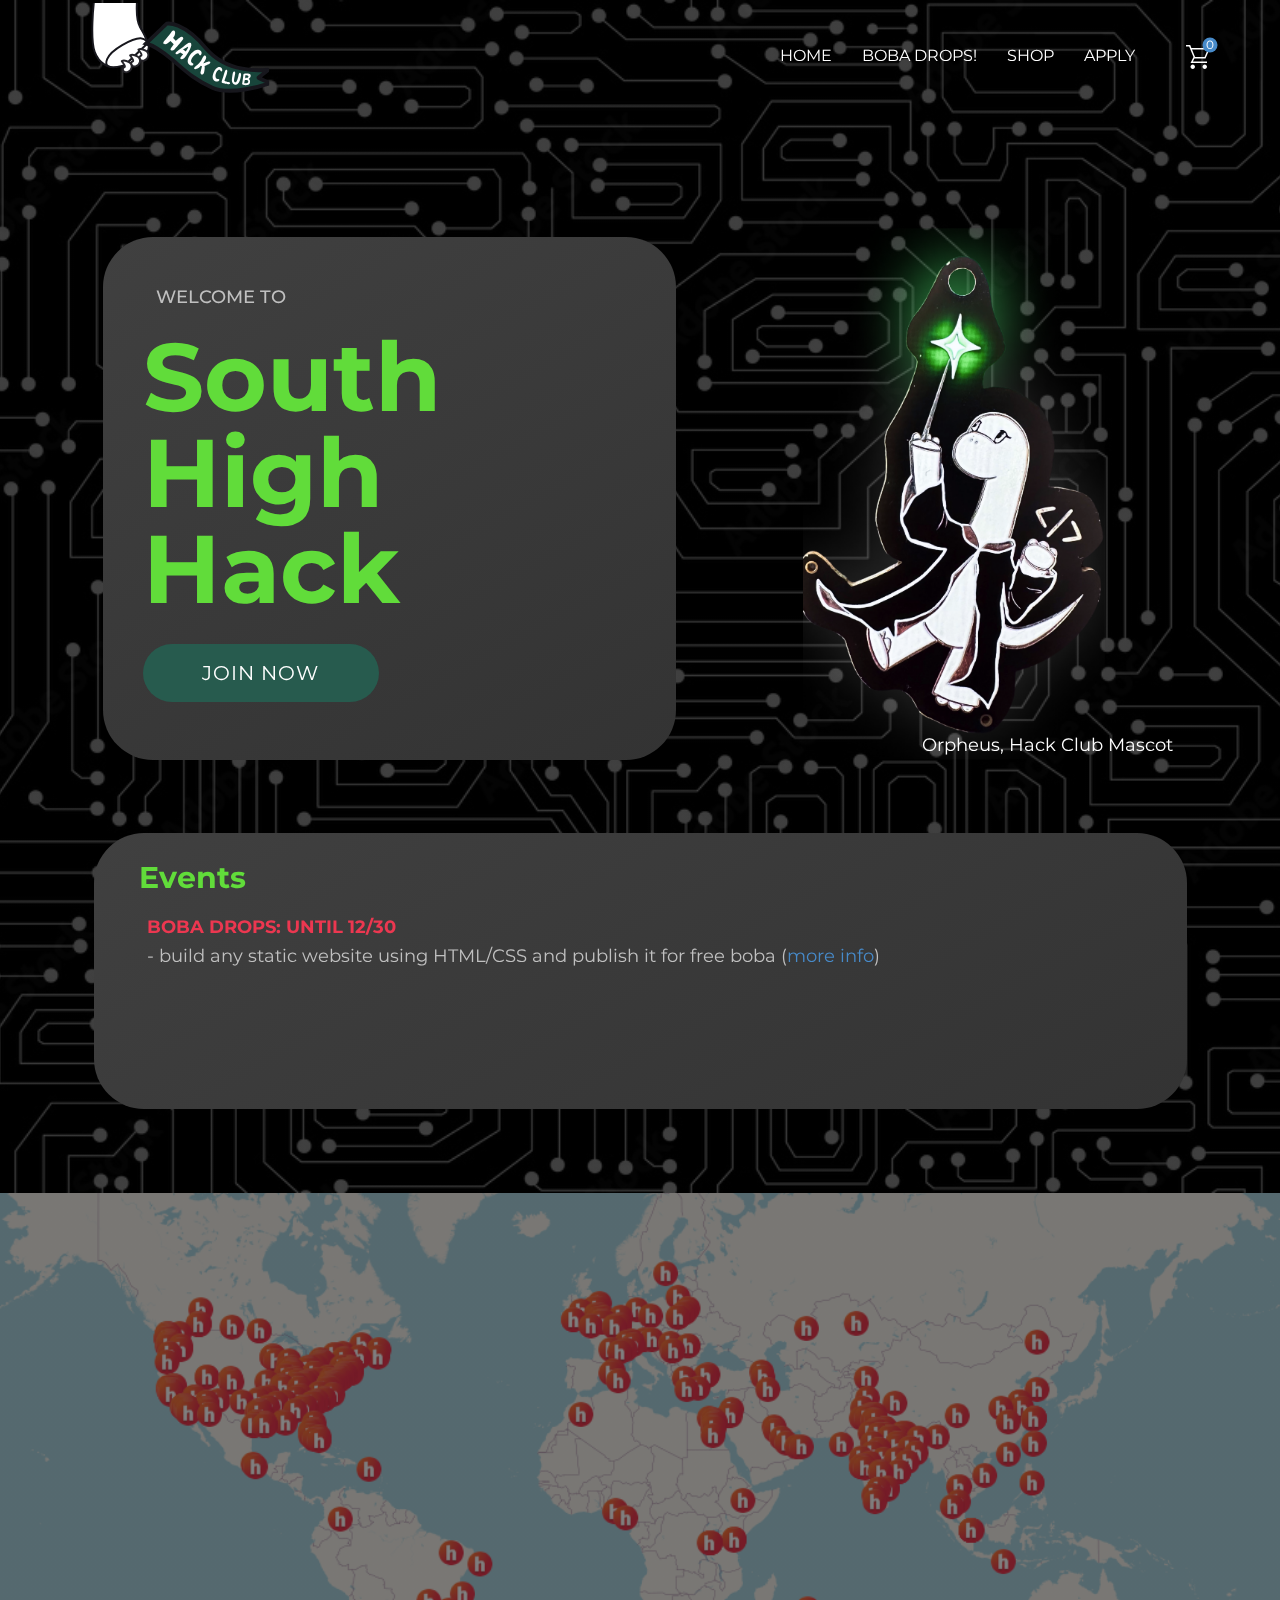
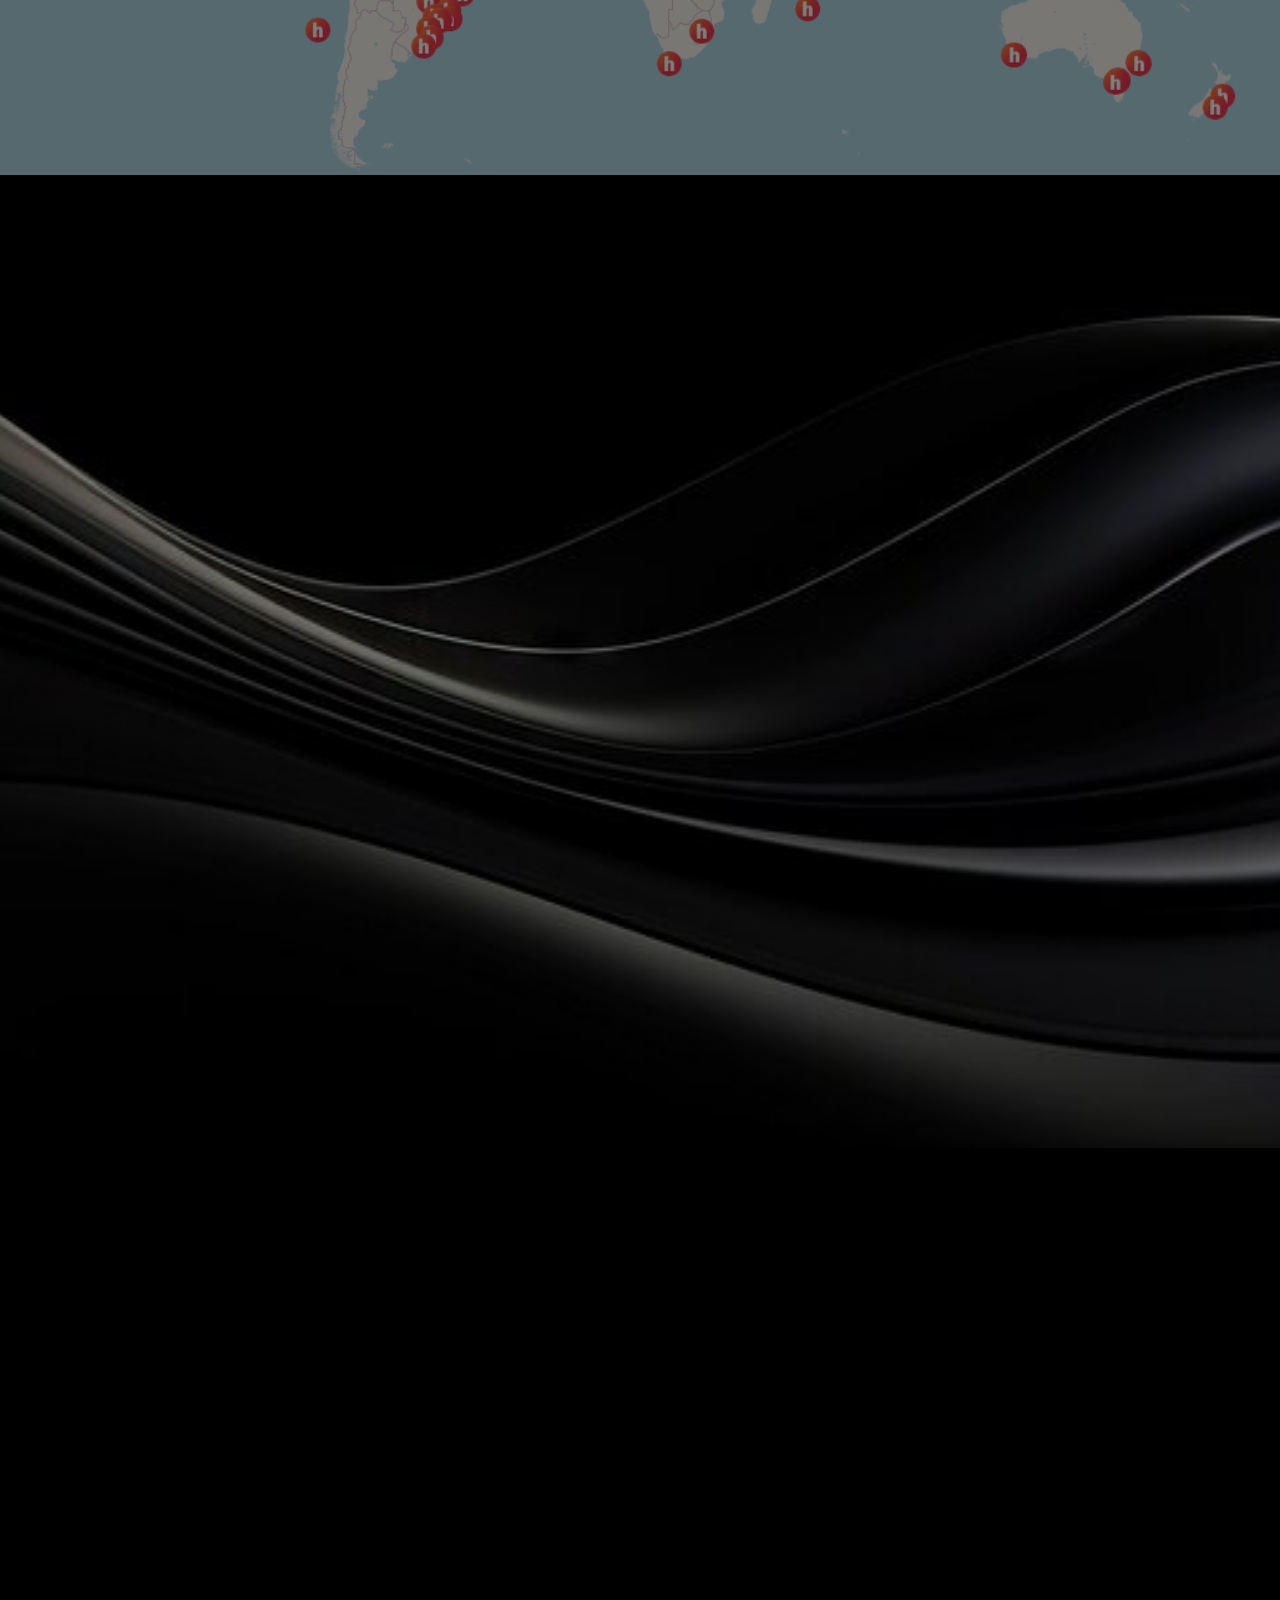
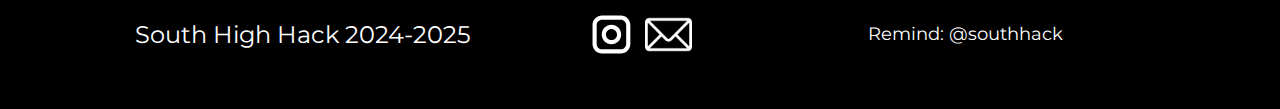
<file: southhackwebsite/index.html>
<!DOCTYPE html>
<html style="font-size: 16px;" lang="en"><head>
    <meta name="viewport" content="width=device-width, initial-scale=1.0">
    <meta charset="utf-8">
    <meta name="keywords" content="">
    <meta name="description" content="">
    <title>Home - South High Hack</title>
    <link rel="stylesheet" href="nicepage.css" media="screen">
<link rel="stylesheet" href="index.css" media="screen">
    <script class="u-script" type="text/javascript" src="jquery.js" defer=""></script>
    <script class="u-script" type="text/javascript" src="nicepage.js" defer=""></script>
    <meta name="generator" content="Nicepage 7.1.0, nicepage.com">
    <link id="u-theme-google-font" rel="stylesheet" href="https://fonts.googleapis.com/css?family=Montserrat:100,100i,200,200i,300,300i,400,400i,500,500i,600,600i,700,700i,800,800i,900,900i">
    <link id="u-page-google-font" rel="stylesheet" href="https://fonts.googleapis.com/css?family=Montserrat:100,100i,200,200i,300,300i,400,400i,500,500i,600,600i,700,700i,800,800i,900,900i">
    
    
    
    
    
    
    <script type="application/ld+json">{
		"@context": "http://schema.org",
		"@type": "Organization",
		"name": "South Hack Website",
		"logo": "images/hackclubstuff1.svg",
		"sameAs": [
				"https://instagram.com/southhighhack",
				"mailto:southhighhack@gmail.com"
		]
}</script>
    <meta name="theme-color" content="#478ac9">
    <meta property="og:title" content="Home - South High Hack">
    <meta property="og:description" content="">
    <meta property="og:type" content="website">
  <meta data-intl-tel-input-cdn-path="intlTelInput/"></head>
  <body data-home-page="Home.html" data-home-page-title="Home" data-path-to-root="./" data-include-products="true" class="u-body u-overlap u-overlap-contrast u-overlap-transparent u-xl-mode" data-lang="en"><header class="u-clearfix u-header u-sticky u-sticky-877d u-header" id="sec-9f36"><div class="u-clearfix u-sheet u-sheet-1">
        <a href="#" class="u-image u-logo u-image-1" data-image-width="1080" data-image-height="1080">
          <img src="images/hackclubstuff1.svg" class="u-logo-image u-logo-image-1">
        </a>
        <nav class="u-menu u-menu-one-level u-offcanvas u-menu-1">
          <div class="menu-collapse u-custom-font u-font-montserrat" style="font-size: 1rem; letter-spacing: 0px; text-transform: uppercase; font-weight: 700;">
            <a class="u-button-style u-custom-active-border-color u-custom-active-color u-custom-border u-custom-border-color u-custom-borders u-custom-hover-border-color u-custom-hover-color u-custom-left-right-menu-spacing u-custom-padding-bottom u-custom-text-active-color u-custom-text-color u-custom-text-hover-color u-custom-top-bottom-menu-spacing u-hamburger-link u-nav-link u-text-active-palette-1-base u-text-hover-palette-2-base" href="#">
              <svg class="u-svg-link" viewBox="0 0 24 24"><use xlink:href="#menu-hamburger"></use></svg>
              <svg class="u-svg-content" version="1.1" id="menu-hamburger" viewBox="0 0 16 16" x="0px" y="0px" xmlns:xlink="http://www.w3.org/1999/xlink" xmlns="http://www.w3.org/2000/svg"><g><rect y="1" width="16" height="2"></rect><rect y="7" width="16" height="2"></rect><rect y="13" width="16" height="2"></rect>
</g></svg>
            </a>
          </div>
          <div class="u-custom-menu u-nav-container">
            <ul class="u-custom-font u-font-montserrat u-nav u-spacing-30 u-unstyled u-nav-1"><li class="u-nav-item"><a class="u-border-2 u-border-active-white u-border-hover-grey-50 u-border-no-left u-border-no-right u-border-no-top u-button-style u-nav-link u-text-active-white u-text-hover-white u-text-white" href="./" style="padding: 10px 0px;">Home</a>
</li><li class="u-nav-item"><a class="u-border-2 u-border-active-white u-border-hover-grey-50 u-border-no-left u-border-no-right u-border-no-top u-button-style u-nav-link u-text-active-white u-text-hover-white u-text-white" href="https://sabsss41.github.io/boba-drops/" target="_blank" style="padding: 10px 0px;">Boba Drops!</a>
</li><li class="u-nav-item"><a class="u-border-2 u-border-active-white u-border-hover-grey-50 u-border-no-left u-border-no-right u-border-no-top u-button-style u-nav-link u-text-active-white u-text-hover-white u-text-white" href="products/products.html" style="padding: 10px 0px;">Shop</a>
</li><li class="u-nav-item"><a class="u-border-2 u-border-active-white u-border-hover-grey-50 u-border-no-left u-border-no-right u-border-no-top u-button-style u-nav-link u-text-active-white u-text-hover-white u-text-white" href="Apply.html" style="padding: 10px 0px;">Apply</a>
</li></ul>
          </div>
          <div class="u-custom-menu u-nav-container-collapse">
            <div class="u-black u-container-style u-inner-container-layout u-opacity u-opacity-95 u-sidenav">
              <div class="u-inner-container-layout u-sidenav-overflow">
                <div class="u-menu-close"></div>
                <ul class="u-align-center u-nav u-popupmenu-items u-unstyled u-nav-2"><li class="u-nav-item"><a class="u-button-style u-nav-link" href="./">Home</a>
</li><li class="u-nav-item"><a class="u-button-style u-nav-link" href="https://sabsss41.github.io/boba-drops/" target="_blank">Boba Drops!</a>
</li><li class="u-nav-item"><a class="u-button-style u-nav-link" href="products/products.html">Shop</a>
</li><li class="u-nav-item"><a class="u-button-style u-nav-link" href="Apply.html">Apply</a>
</li></ul>
              </div>
            </div>
            <div class="u-black u-menu-overlay u-opacity u-opacity-70"></div>
          </div>
        </nav><!--shopping_cart-->
        <a class="u-shopping-cart u-shopping-cart-1" data-payment-service="{&quot;id&quot;:&quot;0c482168f065aed9d49d41f3acba174f&quot;,&quot;formServices&quot;:[&quot;e4aef92c-6941-3337-a7fb-74848cd68fec&quot;],&quot;paymentMethods&quot;:[],&quot;userToken&quot;:&quot;e7e37ebc-84e9-44f8-8fe5-c4b7014045cb&quot;}" href="#sec-b1c7">
          <span class="u-icon u-shopping-cart-icon u-text-white">
            <svg class="u-svg-link" preserveAspectRatio="xMidYMin slice" viewBox="0 0 16 16" style=""><use xlink:href="#svg-a3a1"></use></svg>
            <svg class="u-svg-content" viewBox="0 0 16 16" x="0px" y="0px" id="svg-a3a1"><path d="M14.5,3l-2.1,5H6.1L5.9,7.6L4,3H14.5 M0,0v1h2.1L5,8l-2,4h11v-1H4.6l1-2H13l3-7H3.6L2.8,0H0z M12.5,13
	c-0.8,0-1.5,0.7-1.5,1.5s0.7,1.5,1.5,1.5s1.5-0.7,1.5-1.5S13.3,13,12.5,13L12.5,13z M4.5,13C3.7,13,3,13.7,3,14.5S3.7,16,4.5,16
	S6,15.3,6,14.5S5.3,13,4.5,13L4.5,13z"></path></svg>
            <span class="u-icon-circle u-palette-1-base u-shopping-cart-count" style="font-size: 0.75rem;"><!--shopping_cart_count-->0<!--/shopping_cart_count--></span>
          </span>
        </a><!--/shopping_cart-->
      </div><style class="u-sticky-style" data-style-id="877d">.u-sticky-fixed.u-sticky-877d:before, .u-body.u-sticky-fixed .u-sticky-877d:before {
borders: top right bottom left !important
}</style></header>
    <section class="u-clearfix u-image u-shading u-section-1" id="carousel_8628" data-image-width="1620" data-image-height="1080">
      <div class="u-clearfix u-sheet u-sheet-1">
        <div class="u-align-left-lg u-align-left-md u-align-left-sm u-align-left-xl u-container-align-left u-container-style u-expanded-width-xs u-gradient u-group u-radius u-shape-round u-group-1" data-animation-name="customAnimationIn" data-animation-duration="1000" data-animation-delay="0">
          <div class="u-container-layout u-valign-middle-sm u-valign-middle-xs u-container-layout-1">
            <h6 class="u-align-left-xs u-custom-font u-text u-text-default u-text-font u-text-grey-25 u-text-1">Welcome to</h6>
            <h1 class="u-align-center-xs u-custom-font u-font-montserrat u-text u-text-custom-color-5 u-text-2" data-animation-name="customAnimationIn" data-animation-duration="1000" data-animation-delay="0">South High Hack&nbsp;</h1>
            <a href="Apply.html" class="u-active-custom-color-1 u-btn u-btn-round u-button-style u-custom-color-6 u-hover-custom-color-1 u-radius-50 u-text-active-white u-text-hover-white u-btn-1">JOIN NOW</a>
          </div>
        </div>
        <img class="u-image u-image-default u-image-1" src="images/image.png" alt="" data-image-width="934" data-image-height="1424" data-animation-name="customAnimationIn" data-animation-duration="1000" data-animation-delay="0">
        <p class="u-text u-text-default u-text-3" data-animation-name="customAnimationIn" data-animation-duration="1000" data-animation-delay="0">Orpheus, Hack Club Mascot</p>
        <div class="u-align-left-lg u-align-left-md u-align-left-sm u-align-left-xl u-container-style u-expanded-width-xs u-gradient u-group u-radius u-shape-round u-group-2" data-animation-name="customAnimationIn" data-animation-duration="1000" data-animation-delay="0">
          <div class="u-container-layout u-container-layout-2">
            <h1 class="u-custom-font u-font-montserrat u-text u-text-custom-color-5 u-text-4" data-animation-name="customAnimationIn" data-animation-duration="1000" data-animation-delay="0">Events </h1>
            <p class="u-text u-text-default u-text-grey-25 u-text-5">
              <span class="u-text-custom-color-8">BOBA DROPS: UNTIL 12/30&nbsp;</span>
              <br>
              <span style="font-weight: 400;">- build any static website using HTML/CSS and publish it for free boba (<a href="https://sabsss41.github.io/boba-drops/" class="u-active-none u-border-none u-btn u-button-link u-button-style u-hover-none u-none u-text-palette-1-base u-btn-2" target="_blank">more info</a>)
              </span>
              <br>
            </p>
          </div>
        </div>
      </div>
    </section>
    <section class="u-clearfix u-image u-shading u-section-2" id="carousel_cf83" data-image-width="1027" data-image-height="697">
      <div class="u-clearfix u-sheet u-valign-middle u-sheet-1">
        <div class="data-layout-selected u-clearfix u-expanded-width u-layout-wrap u-layout-wrap-1">
          <div class="u-layout">
            <div class="u-layout-row">
              <div class="u-container-style u-layout-cell u-size-60 u-layout-cell-1">
                <div class="u-container-layout u-valign-middle u-container-layout-1">
                  <div class="u-container-style u-gradient u-group u-radius u-group-1" data-animation-out="0" data-animation-name="customAnimationIn" data-animation-duration="1000" data-animation-delay="0">
                    <div class="u-container-layout u-container-layout-2">
                      <p class="u-align-center u-text u-text-default u-text-1">
                        <span class="u-text-custom-color-8">Hack Club </span>
                        <span class="u-text-white">is:</span>
                      </p>
                      <ul class="u-align-left u-text u-text-white u-text-2">
                        <li>a nonprofit network of computer science clubs around the world</li>
                        <li>a space to build, experiment, and collaborate on various kinds of projects</li>
                        <li>an opportunity to gain valuable experience and compete in competitions</li>
                        <li>open to <span style="font-weight: 700;">anyone</span> regardless of any prior programming experience
                        </li>
                      </ul>
                    </div>
                  </div>
                </div>
              </div>
            </div>
          </div>
        </div>
      </div>
    </section>
    <section class="u-align-center u-clearfix u-container-align-center u-container-align-center-lg u-container-align-center-md u-container-align-center-sm u-container-align-center-xl u-image u-section-3" id="carousel_fcde" data-image-width="1980" data-image-height="1320">
      <div class="u-clearfix u-sheet u-sheet-1">
        <h2 class="u-text u-text-custom-color-8 u-text-default u-text-1" data-animation-name="customAnimationIn" data-animation-duration="1000" data-animation-delay="0"> What We Do</h2>
        <p class="u-text u-text-default u-text-white u-text-2" data-animation-name="customAnimationIn" data-animation-duration="1000" data-animation-delay="0">Our Hack Club is a subdivision of South's CyberPatriots club.<br>We do not have any member requirements but depend on fundraisers, so we will take note of who is actively contributing.
        </p>
        <div class="u-expanded-width u-list u-list-1">
          <div class="u-repeater u-repeater-1">
            <div class="u-align-left u-container-align-left u-container-style u-gradient u-list-item u-radius u-repeater-item u-shape-round u-list-item-1" data-animation-name="customAnimationIn" data-animation-duration="1000" data-animation-delay="0">
              <div class="u-container-layout u-similar-container u-valign-top u-container-layout-1">
                <h4 class="u-text u-text-custom-color-5 u-text-3">weekly friday lunch meetings in m-2</h4>
                <ul class="u-text u-text-body-alt-color u-text-4">
                  <li>Introduce new events, giveaways, tutorials, and workshops.</li>
                  <li>We know you have other club commitments on Fridays. So we publicize all of our meeting information and only give out important details every other week.</li>
                </ul>
              </div>
            </div>
            <div class="u-align-left u-container-align-left u-container-style u-gradient u-list-item u-radius u-repeater-item u-shape-round u-video-cover u-list-item-2" data-animation-name="customAnimationIn" data-animation-duration="1000">
              <div class="u-container-layout u-similar-container u-valign-top u-container-layout-2">
                <h4 class="u-text u-text-custom-color-5 u-text-5">hackathons and amas</h4>
                <ul class="u-text u-text-body-alt-color u-text-6">
                  <li>Participate in hackathons— extended programming events—with friends to create cool games and earn prizes (and beat other high schools).</li>
                  <li>Hop on Ask Me Anything calls with the best of the best: previous guests include Elon Musk and Sal Khan.</li>
                </ul>
              </div>
            </div>
            <div class="u-align-left u-container-align-left u-container-style u-gradient u-list-item u-radius u-repeater-item u-shape-round u-video-cover u-list-item-3" data-animation-name="customAnimationIn" data-animation-duration="1000">
              <div class="u-container-layout u-similar-container u-valign-top u-container-layout-3">
                <h4 class="u-text u-text-custom-color-5 u-text-7">do fun things... get fun rewards</h4>
                <ul class="u-text u-text-body-alt-color u-text-8">
                  <li>Minecraft mods, websites, console games, art machines, you name it. There's no limit in what you can create.</li>
                  <li>Ship (send) your projects to Hack Club and get rewarded. Prizes range from boba to laptops.&nbsp;</li>
                </ul>
              </div>
            </div>
          </div>
        </div>
      </div>
    </section>
    <section class="u-align-center u-black u-clearfix u-container-align-center u-section-4" id="sec-68ae">
      <div class="u-clearfix u-sheet u-valign-middle u-sheet-1">
        <h2 class="u-align-center u-text u-text-custom-color-8 u-text-default u-text-1" data-animation-name="customAnimationIn" data-animation-duration="1000" data-animation-delay="0">2024-2025 Board</h2>
        <p class="u-align-center u-text u-text-2" data-animation-name="customAnimationIn" data-animation-duration="1000" data-animation-delay="0">
          <span class="u-text-custom-color-5">Presidents</span>: Ryan Lee (soph.) &amp; Sabrina Robles (jr.)<br>
          <span class="u-text-custom-color-5">Vice President</span>: Shekhor Bhattacharya (soph.)<br>
          <span class="u-text-custom-color-5">Secretary</span>: Allison Kim (jr.)<br>
          <span class="u-text-custom-color-5">Treasurer</span>: Tyler Kim (jr.)<br>
          <span class="u-text-custom-color-5">Publicity</span>: Kelly Oh (soph.)<br>
          <span class="u-text-custom-color-5">Activities Director</span>: Shailee Shah (jr.)
        </p>
      </div>
    </section>
    
    
    
    <footer class="u-align-center u-black u-clearfix u-container-align-center u-container-align-center-lg u-container-align-center-md u-container-align-center-sm u-container-align-center-xl u-footer u-footer" id="sec-66dc"><div class="u-clearfix u-sheet u-sheet-1">
        <div class="u-social-icons u-spacing-10 u-social-icons-1">
          <a class="u-social-url" title="instagram" target="_blank" href="https://instagram.com/southhighhack">
            <span class="u-icon u-social-icon u-social-instagram u-text-white u-icon-1">
              <svg class="u-svg-link" preserveAspectRatio="xMidYMin slice" viewBox="0 0 112 112" style=""><use xlink:href="#svg-1d00"></use></svg>
              <svg class="u-svg-content" viewBox="0 0 112 112" x="0" y="0" id="svg-1d00"><path fill="currentColor" d="M55.9,32.9c-12.8,0-23.2,10.4-23.2,23.2s10.4,23.2,23.2,23.2s23.2-10.4,23.2-23.2S68.7,32.9,55.9,32.9z
	 M55.9,69.4c-7.4,0-13.3-6-13.3-13.3c-0.1-7.4,6-13.3,13.3-13.3s13.3,6,13.3,13.3C69.3,63.5,63.3,69.4,55.9,69.4z"></path><path fill="currentColor" d="M78.2,11H33.5C21,11,10.8,21.3,10.8,33.7v44.7c0,12.6,10.2,22.8,22.7,22.8h44.7c12.6,0,22.7-10.2,22.7-22.7
	V33.7C100.8,21.1,90.6,11,78.2,11z M91,78.4c0,7.1-5.8,12.8-12.8,12.8H33.5c-7.1,0-12.8-5.8-12.8-12.8V33.7
	c0-7.1,5.8-12.8,12.8-12.8h44.7c7.1,0,12.8,5.8,12.8,12.8V78.4z"></path></svg>
            </span>
          </a>
          <a class="u-social-url" target="_blank" data-type="Email" title="Email" href="mailto:southhighhack@gmail.com">
            <span class="u-file-icon u-icon u-social-email u-social-icon u-text-white u-icon-2">
              <img src="images/542638-762c63af.png" alt="">
            </span>
          </a>
        </div>
        <p class="u-small-text u-text u-text-variant u-text-1">South High Hack 2024-2025 </p>
        <p class="u-align-center u-text u-text-2">Remind: @southhack</p>
      </div></footer>
  <section class="u-black u-clearfix u-container-style u-dialog-block u-opacity u-opacity-70 u-payment-dialog u-valign-middle u-dialog-section-7" id="sec-b1c7">
      <div class="u-align-center u-black u-container-align-center u-container-style u-dialog u-radius-25 u-shape-round u-dialog-1">
        <div class="u-container-layout u-valign-top u-container-layout-1">
          <h5 class="u-align-left u-text u-text-custom-color-8 u-text-1">Buy Now</h5>
          <div class="u-expanded-width u-products u-products-1" data-site-sorting-prop="created" data-site-sorting-order="desc" data-items-per-page="1">
            <div class="u-list-control"></div>
            <div class="u-repeater u-repeater-1">
              <!--product_item--><div class="u-container-style u-products-item u-repeater-item" data-product-id="1">
                <div class="u-container-layout u-similar-container u-container-layout-2">
                  <h5 class="u-align-left u-product-control u-text u-text-2">
                    <a class="u-product-title-link" href="#">nothing here... for now</a>
                  </h5>
                  <div class="u-align-left u-product-control u-product-desc u-text u-text-3">check back later for some cool merch!</div>
                  <div class="u-align-left u-product-control u-product-quantity u-product-quantity-1">
                    <div class="u-hidden u-quantity-label">Quantity</div>
                    <div class="u-border-1 u-border-grey-30 u-quantity-input u-radius-50">
                      <a class="disabled minus u-button-style u-quantity-button u-text-body-color">
                        <svg xmlns="http://www.w3.org/2000/svg" viewBox="0 0 16 16"><path d="m 4 8 h 8" fill="none" stroke="currentColor" stroke-width="1" fill-rule="evenodd"></path></svg>
                      </a>
                      <input class="u-input" type="text" value="1" pattern="[0-9]+">
                      <a class="plus u-button-style u-quantity-button u-text-body-color">
                        <svg xmlns="http://www.w3.org/2000/svg" viewBox="0 0 16 16"><path d="m 4 8 h 8 M 8 4 v 8" fill="none" stroke="currentColor" stroke-width="1" fill-rule="evenodd"></path></svg>
                      </a>
                    </div>
                  </div>
                  <div data-add-zero-cents="true" class="u-align-left u-product-control u-product-price u-product-price-1">
                    <div class="u-price-wrapper u-spacing-10">
                      <div class="u-old-price" style="text-decoration: line-through !important;"></div>
                      <div class="u-price" style="font-size: 1.25rem; font-weight: 700;">$0.00</div>
                    </div>
                  </div>
                </div>
              </div><!--/product_item-->
            </div>
            <div class="u-list-control"></div>
          </div>
          <div class="u-expanded-width u-payment-services u-tab-links-align-justify u-tab-payment u-tab-vertical u-tabs u-payment-services-1" data-payment-order-approved-message="Your order has been approved. Thank you!" data-payment-order-cancelled-message="Unable to process your order. Please try again later.">
            <ul class="u-tab-list u-unstyled" role="tablist"><li class="u-tab-item" role="presentation"><a class="active u-active-custom-color-8 u-button-style u-payment-paypal u-tab-link u-text-body-alt-color" id="link-tab-9cb3" href="#tab-9cb3" role="tab" aria-controls="tab-9cb3" aria-selected="true"><input type="radio" class="u-field-input u-grey-15 u-radius-15" name="payment-group" checked="checked"><span>Paypal</span><svg class="u-svg-content" xmlns="http://www.w3.org/2000/svg" x="0px" y="0px"><path fill="#009EE3" d="M11,5.9H18c3.8,0,5.2,1.9,4.9,4.7c-0.3,4.7-3.2,7.2-6.9,7.2h-1.9c-0.5,0-0.8,0.3-0.9,1.3l-0.8,4.3
  c-0.1,0.3-0.2,0.5-0.5,0.6H7.6c-0.4,0-0.5-0.3-0.4-1l2.6-16C9.9,6.3,10.2,5.9,11,5.9z"></path><path fill="#113984" d="M6.7,0h7.1c2,0,4.3,0.1,5.9,1.5c1.1,0.9,1.6,2.4,1.5,4c-0.4,5.4-3.7,8.5-8,8.5H9.6c-0.6,0-0.9,0.4-1.2,1.5
  l-0.9,5.1C7.4,21,7.3,21.3,7,21.3H2.6C2,21.3,1.9,21,2,20.1L5.2,1.3C5.3,0.4,5.7,0,6.7,0z"></path><path fill="#172C70" d="M8.6,14.8l1.3-7.9c0.1-0.7,0.5-1,1.3-1h7.1c1.2,0,2.1,0.2,2.8,0.5c-0.7,4.8-3.8,7.5-7.9,7.5H9.6
  C9.1,13.9,8.8,14.1,8.6,14.8z"></path></svg>
</a>
</li><li class="u-tab-item" role="presentation"><a class="u-active-custom-color-8 u-button-style u-payment-stripe u-tab-link u-text-body-alt-color" id="link-tab-ab80" href="#tab-ab80" role="tab" aria-controls="tab-ab80" aria-selected="false"><input type="radio" class="u-field-input u-grey-15 u-radius-15" name="payment-group">Stripe<svg class="u-svg-content" xmlns="http://www.w3.org/2000/svg" x="0px" y="0px" viewBox="0 0 24 24"><path fill="#635BFF" d="M14,9.2c-2.3-0.8-3.4-1.5-3.4-2.4c0-0.8,0.8-1.3,2-1.3c2.3,0,4.7,0.8,6.4,1.6l0.9-5.5
  c-1.3-0.5-4-1.6-7.7-1.6C9.6,0,7.5,0.7,5.8,1.9C4.1,3.2,3.4,4.9,3.4,7.2c0,4,2.6,5.7,6.8,7.2c2.7,0.9,3.6,1.6,3.6,2.5
  c0,0.9-0.9,1.6-2.4,1.6c-1.9,0-5.2-0.9-7.3-2.1L3,22c1.8,0.9,5.1,2,8.7,2c2.8,0,5.1-0.7,6.6-1.9c1.8-1.3,2.7-3.2,2.7-5.7
  C20.9,12.3,18.2,10.7,14,9.2L14,9.2z"></path></svg>
</a>
</li></ul>
            <div class="u-tab-content">
              <div class="u-container-style u-payment-paypal u-tab-active u-tab-pane" id="tab-9cb3" role="tabpanel" aria-labelledby="link-tab-9cb3">
                <div class="u-container-layout u-payment-services-inner u-container-layout-3">Loading...</div>
              </div>
              <div class="u-container-style u-payment-stripe u-tab-pane" id="tab-ab80" role="tabpanel" aria-labelledby="link-tab-ab80">
                <div class="u-container-layout u-container-layout-4">
                  <a href="#" class="u-btn u-button-style u-stripe-button u-btn-1">Pay with Stripe</a>
                </div>
              </div>
            </div>
          </div>
        </div>
        <button class="u-dialog-close-button u-icon u-text-grey-40 u-icon-1">
          <svg class="u-svg-link" preserveAspectRatio="xMidYMin slice" viewBox="0 0 16 16" style=""><use xmlns:xlink="http://www.w3.org/1999/xlink" xlink:href="#svg-efe9"></use></svg>
          <svg xmlns="http://www.w3.org/2000/svg" xmlns:xlink="http://www.w3.org/1999/xlink" version="1.1" xml:space="preserve" class="u-svg-content" viewBox="0 0 16 16" x="0px" y="0px" id="svg-efe9"><rect x="7" y="0" transform="matrix(0.7071 -0.7071 0.7071 0.7071 -3.3138 8.0002)" width="2" height="16"></rect><rect x="0" y="7" transform="matrix(0.7071 -0.7071 0.7071 0.7071 -3.3138 8.0002)" width="16" height="2"></rect></svg>
        </button>
      </div>
    </section><style>.u-dialog-section-7 .u-dialog-1 {
  width: 570px;
  min-height: 578px;
  height: auto;
  box-shadow: 0px 0px 8px 0px rgba(0,0,0,0.2);
  margin: 60px auto;
}

.u-dialog-section-7 .u-container-layout-1 {
  padding: 34px 35px;
}

.u-dialog-section-7 .u-text-1 {
  font-weight: 700;
  margin: 0 165px 0 0;
}

.u-dialog-section-7 .u-products-1 {
  margin-top: 30px;
  margin-bottom: 0;
}

.u-dialog-section-7 .u-repeater-1 {
  grid-template-columns: 100%;
  min-height: 206px;
  grid-gap: 10px;
}

.u-dialog-section-7 .u-container-layout-2 {
  padding: 0 0 30px;
}

.u-dialog-section-7 .u-text-2 {
  background-image: none;
  margin: 0;
}

.u-dialog-section-7 .u-text-3 {
  font-size: 0.875rem;
  margin: 20px 0 0;
}

.u-dialog-section-7 .u-product-quantity-1 {
  width: 125px;
  margin: 30px auto 0 0;
}

.u-dialog-section-7 .u-product-price-1 {
  margin: -34px 0 0 auto;
}

.u-dialog-section-7 .u-payment-services-1 {
  min-height: 250px;
  min-width: 50px;
  margin: 0;
}

.u-dialog-section-7 .u-container-layout-3 {
  padding: 20px 0 0;
}

.u-dialog-section-7 .u-container-layout-4 {
  padding: 20px 0 0;
}

.u-dialog-section-7 .u-btn-1 {
  width: 100%;
  margin: 0 auto;
}

.u-dialog-section-7 .u-icon-1 {
  width: 20px;
  height: 20px;
  left: auto;
  top: 36px;
  position: absolute;
  right: 35px;
  padding: 0;
}

@media (max-width: 1199px) {
  .u-dialog-section-7 .u-text-1 {
    margin-right: 165px;
  }

  .u-dialog-section-7 .u-payment-services-1 {
    margin-right: initial;
    margin-left: initial;
  }
}

@media (max-width: 991px) {
  .u-dialog-section-7 .u-container-layout-1 {
    padding: 30px;
  }

  .u-dialog-section-7 .u-container-layout-3 {
    padding-bottom: 0;
    padding-left: 0;
    padding-right: 0;
  }

  .u-dialog-section-7 .u-container-layout-4 {
    padding-bottom: 0;
    padding-left: 0;
    padding-right: 0;
  }

  .u-dialog-section-7 .u-icon-1 {
    top: 32px;
    right: 30px;
  }
}

@media (max-width: 767px) {
  .u-dialog-section-7 .u-dialog-1 {
    width: 540px;
  }
}

@media (max-width: 575px) {
  .u-dialog-section-7 .u-dialog-1 {
    width: 340px;
  }

  .u-dialog-section-7 .u-container-layout-1 {
    padding-left: 20px;
    padding-right: 20px;
  }

  .u-dialog-section-7 .u-text-1 {
    margin-right: 5px;
  }

  .u-dialog-section-7 .u-icon-1 {
    right: 20px;
  }
}</style>
</body></html>
</file>
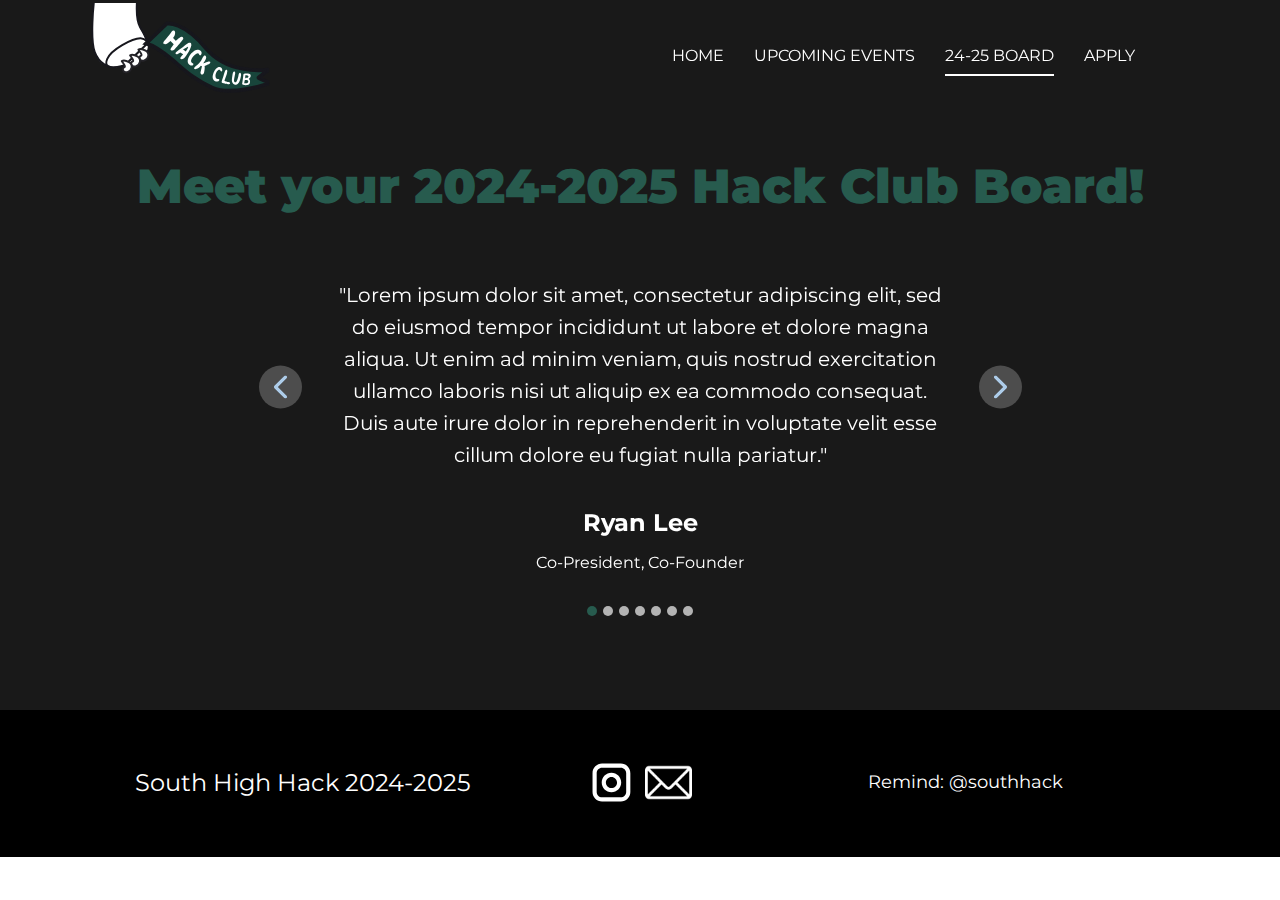
<file: southhackwebsite/24-25-Board.html>
<!DOCTYPE html>
<html style="font-size: 16px;" lang="en"><head>
    <meta name="viewport" content="width=device-width, initial-scale=1.0">
    <meta charset="utf-8">
    <meta name="keywords" content="">
    <meta name="description" content="">
    <title>24-25 Board</title>
    <link rel="stylesheet" href="nicepage.css" media="screen">
<link rel="stylesheet" href="24-25-Board.css" media="screen">
    <script class="u-script" type="text/javascript" src="jquery.js" defer=""></script>
    <script class="u-script" type="text/javascript" src="nicepage.js" defer=""></script>
    <meta name="generator" content="Nicepage 7.0.3, nicepage.com">
    <link id="u-theme-google-font" rel="stylesheet" href="https://fonts.googleapis.com/css?family=Montserrat:100,100i,200,200i,300,300i,400,400i,500,500i,600,600i,700,700i,800,800i,900,900i">
    <link id="u-page-google-font" rel="stylesheet" href="https://fonts.googleapis.com/css?family=Montserrat:100,100i,200,200i,300,300i,400,400i,500,500i,600,600i,700,700i,800,800i,900,900i">
    
    
    
    <script type="application/ld+json">{
		"@context": "http://schema.org",
		"@type": "Organization",
		"name": "South Hack Website",
		"logo": "images/hackclubstuff1.svg",
		"sameAs": [
				"https://instagram.com/southhighhack",
				"mailto:southhighhack@gmail.com"
		]
}</script>
    <meta name="theme-color" content="#478ac9">
    <meta property="og:title" content="24-25 Board">
    <meta property="og:description" content="">
    <meta property="og:type" content="website">
  <meta data-intl-tel-input-cdn-path="intlTelInput/"></head>
  <body data-path-to-root="./" data-include-products="false" class="u-body u-overlap u-xl-mode" data-lang="en"><header class="u-clearfix u-header u-sticky u-sticky-877d u-header" id="sec-9f36"><div class="u-clearfix u-sheet u-sheet-1">
        <a href="#" class="u-image u-logo u-image-1" data-image-width="1080" data-image-height="1080">
          <img src="images/hackclubstuff1.svg" class="u-logo-image u-logo-image-1">
        </a>
        <nav class="u-menu u-menu-dropdown u-offcanvas u-menu-1">
          <div class="menu-collapse u-custom-font u-font-montserrat" style="font-size: 1rem; letter-spacing: 0px; text-transform: uppercase; font-weight: 700;">
            <a class="u-button-style u-custom-active-border-color u-custom-active-color u-custom-border u-custom-border-color u-custom-borders u-custom-hover-border-color u-custom-hover-color u-custom-left-right-menu-spacing u-custom-padding-bottom u-custom-text-active-color u-custom-text-color u-custom-text-hover-color u-custom-top-bottom-menu-spacing u-hamburger-link u-nav-link u-text-active-palette-1-base u-text-hover-palette-2-base" href="#">
              <svg class="u-svg-link" viewBox="0 0 24 24"><use xlink:href="#menu-hamburger"></use></svg>
              <svg class="u-svg-content" version="1.1" id="menu-hamburger" viewBox="0 0 16 16" x="0px" y="0px" xmlns:xlink="http://www.w3.org/1999/xlink" xmlns="http://www.w3.org/2000/svg"><g><rect y="1" width="16" height="2"></rect><rect y="7" width="16" height="2"></rect><rect y="13" width="16" height="2"></rect>
</g></svg>
            </a>
          </div>
          <div class="u-custom-menu u-nav-container">
            <ul class="u-custom-font u-font-montserrat u-nav u-spacing-30 u-unstyled u-nav-1"><li class="u-nav-item"><a class="u-border-2 u-border-active-white u-border-hover-grey-50 u-border-no-left u-border-no-right u-border-no-top u-button-style u-nav-link u-text-active-white u-text-hover-white u-text-white" href="./" style="padding: 10px 0px;">Home</a>
</li><li class="u-nav-item"><a class="u-border-2 u-border-active-white u-border-hover-grey-50 u-border-no-left u-border-no-right u-border-no-top u-button-style u-nav-link u-text-active-white u-text-hover-white u-text-white" href="Upcoming-Events.html" style="padding: 10px 0px;">Upcoming Events</a>
</li><li class="u-nav-item"><a class="u-border-2 u-border-active-white u-border-hover-grey-50 u-border-no-left u-border-no-right u-border-no-top u-button-style u-nav-link u-text-active-white u-text-hover-white u-text-white" href="24-25-Board.html" style="padding: 10px 0px;">24-25 Board</a>
</li><li class="u-nav-item"><a class="u-border-2 u-border-active-white u-border-hover-grey-50 u-border-no-left u-border-no-right u-border-no-top u-button-style u-nav-link u-text-active-white u-text-hover-white u-text-white" href="Apply.html" style="padding: 10px 0px;">Apply</a>
</li></ul>
          </div>
          <div class="u-custom-menu u-nav-container-collapse">
            <div class="u-black u-container-style u-inner-container-layout u-opacity u-opacity-95 u-sidenav">
              <div class="u-inner-container-layout u-sidenav-overflow">
                <div class="u-menu-close"></div>
                <ul class="u-align-center u-nav u-popupmenu-items u-unstyled u-nav-2"><li class="u-nav-item"><a class="u-button-style u-nav-link" href="./">Home</a>
</li><li class="u-nav-item"><a class="u-button-style u-nav-link" href="Upcoming-Events.html">Upcoming Events</a>
</li><li class="u-nav-item"><a class="u-button-style u-nav-link" href="24-25-Board.html">24-25 Board</a>
</li><li class="u-nav-item"><a class="u-button-style u-nav-link" href="Apply.html">Apply</a>
</li></ul>
              </div>
            </div>
            <div class="u-black u-menu-overlay u-opacity u-opacity-70"></div>
          </div>
        </nav>
      </div><style class="u-sticky-style" data-style-id="877d">.u-sticky-fixed.u-sticky-877d:before, .u-body.u-sticky-fixed .u-sticky-877d:before {
borders: top right bottom left !important
}</style></header>
    <section class="u-align-center u-clearfix u-shading u-section-1" id="sec-03aa">
      <div class="u-clearfix u-sheet u-sheet-1">
        <p class="u-text u-text-custom-color-6 u-text-1">Meet your 2024-2025 Hack Club Board!</p>
        <div id="carousel-ed90" data-interval="5000" data-u-ride="carousel" class="custom-expanded u-carousel u-slider u-slider-1">
          <ol class="u-absolute-hcenter u-carousel-indicators u-carousel-indicators-1">
            <li data-u-target="#carousel-ed90" class="u-active u-active-custom-color-6 u-grey-30 u-shape-circle" data-u-slide-to="0" style="width: 10px; height: 10px;"></li>
            <li data-u-target="#carousel-ed90" class="u-active-custom-color-6 u-grey-30 u-shape-circle" data-u-slide-to="1" style="width: 10px; height: 10px;"></li>
            <li data-u-target="#carousel-ed90" class="u-active-custom-color-6 u-grey-30 u-shape-circle" data-u-slide-to="2" style="width: 10px; height: 10px;"></li>
            <li data-u-target="#carousel-ed90" class="u-active-custom-color-6 u-grey-30 u-shape-circle" data-u-slide-to="3" style="width: 10px; height: 10px;"></li>
            <li data-u-target="#carousel-ed90" class="u-active-custom-color-6 u-grey-30 u-shape-circle" data-u-slide-to="4" style="width: 10px; height: 10px;"></li>
            <li data-u-target="#carousel-ed90" class="u-active-custom-color-6 u-grey-30 u-shape-circle" data-u-slide-to="5" style="width: 10px; height: 10px;"></li>
            <li data-u-target="#carousel-ed90" class="u-active-custom-color-6 u-grey-30 u-shape-circle" data-u-slide-to="6" style="width: 10px; height: 10px;"></li>
          </ol>
          <div class="u-carousel-inner" role="listbox">
            <div class="u-active u-align-center u-carousel-item u-container-align-center u-container-style u-slide">
              <div class="u-container-layout u-container-layout-1">
                <p class="u-large-text u-text u-text-variant u-text-2">"Lorem ipsum dolor sit amet, consectetur adipiscing elit, sed do eiusmod tempor incididunt ut labore et dolore magna aliqua. Ut enim ad minim veniam, quis nostrud exercitation ullamco laboris nisi ut aliquip ex ea commodo consequat. Duis aute irure dolor in reprehenderit in voluptate velit esse cillum dolore eu fugiat nulla pariatur."</p>
                <h4 class="u-text u-text-default u-text-3">Ryan Lee<br>
                </h4>
                <h6 class="u-text u-text-default u-text-4">Co-President, Co-Founder</h6>
              </div>
            </div>
            <div class="u-align-center u-carousel-item u-container-align-center u-container-style u-slide">
              <div class="u-container-layout u-container-layout-2">
                <p class="u-large-text u-text u-text-variant u-text-5">"Lorem ipsum dolor sit amet, consectetur adipiscing elit, sed do eiusmod tempor incididunt ut labore et dolore magna aliqua. Ut enim ad minim veniam, quis nostrud exercitation ullamco laboris nisi ut aliquip ex ea commodo consequat. Duis aute irure dolor in reprehenderit in voluptate velit esse cillum dolore eu fugiat nulla pariatur."</p>
                <h4 class="u-text u-text-default u-text-6"> Sabrina Robles<br>
                </h4>
                <h6 class="u-text u-text-default u-text-7">Co-President, Co-Founder</h6>
              </div>
            </div>
            <div class="u-align-center u-carousel-item u-container-align-center u-container-style u-slide">
              <div class="u-container-layout u-container-layout-3">
                <p class="u-large-text u-text u-text-variant u-text-8">"Lorem ipsum dolor sit amet, consectetur adipiscing elit, sed do eiusmod tempor incididunt ut labore et dolore magna aliqua. Ut enim ad minim veniam, quis nostrud exercitation ullamco laboris nisi ut aliquip ex ea commodo consequat. Duis aute irure dolor in reprehenderit in voluptate velit esse cillum dolore eu fugiat nulla pariatur."</p>
                <h4 class="u-text u-text-default u-text-9"> Shekhor Bhattacharya<br>
                </h4>
                <h6 class="u-text u-text-default u-text-10">Vice President</h6>
              </div>
            </div>
            <div class="u-align-center u-carousel-item u-container-align-center u-container-style u-slide">
              <div class="u-container-layout u-container-layout-4">
                <p class="u-large-text u-text u-text-variant u-text-11">"Lorem ipsum dolor sit amet, consectetur adipiscing elit, sed do eiusmod tempor incididunt ut labore et dolore magna aliqua. Ut enim ad minim veniam, quis nostrud exercitation ullamco laboris nisi ut aliquip ex ea commodo consequat. Duis aute irure dolor in reprehenderit in voluptate velit esse cillum dolore eu fugiat nulla pariatur."</p>
                <h4 class="u-text u-text-default u-text-12"> Allison Kim<br>
                </h4>
                <h6 class="u-text u-text-default u-text-13">Secretary</h6>
              </div>
            </div>
            <div class="u-align-center u-carousel-item u-container-align-center u-container-style u-slide">
              <div class="u-container-layout u-container-layout-5">
                <p class="u-large-text u-text u-text-variant u-text-14">"Lorem ipsum dolor sit amet, consectetur adipiscing elit, sed do eiusmod tempor incididunt ut labore et dolore magna aliqua. Ut enim ad minim veniam, quis nostrud exercitation ullamco laboris nisi ut aliquip ex ea commodo consequat. Duis aute irure dolor in reprehenderit in voluptate velit esse cillum dolore eu fugiat nulla pariatur."</p>
                <h4 class="u-text u-text-default u-text-15"> Tyler Kim<br>
                </h4>
                <h6 class="u-text u-text-default u-text-16">Treasurer</h6>
              </div>
            </div>
            <div class="u-align-center u-carousel-item u-container-align-center u-container-style u-slide">
              <div class="u-container-layout u-container-layout-6">
                <p class="u-large-text u-text u-text-variant u-text-17">"Lorem ipsum dolor sit amet, consectetur adipiscing elit, sed do eiusmod tempor incididunt ut labore et dolore magna aliqua. Ut enim ad minim veniam, quis nostrud exercitation ullamco laboris nisi ut aliquip ex ea commodo consequat. Duis aute irure dolor in reprehenderit in voluptate velit esse cillum dolore eu fugiat nulla pariatur."</p>
                <h4 class="u-text u-text-default u-text-18"> Kelly Oh<br>
                </h4>
                <h6 class="u-text u-text-default u-text-19">Publicity</h6>
              </div>
            </div>
            <div class="u-align-center u-carousel-item u-container-align-center u-container-style u-slide">
              <div class="u-container-layout u-container-layout-7">
                <p class="u-large-text u-text u-text-variant u-text-20">"Lorem ipsum dolor sit amet, consectetur adipiscing elit, sed do eiusmod tempor incididunt ut labore et dolore magna aliqua. Ut enim ad minim veniam, quis nostrud exercitation ullamco laboris nisi ut aliquip ex ea commodo consequat. Duis aute irure dolor in reprehenderit in voluptate velit esse cillum dolore eu fugiat nulla pariatur."</p>
                <h4 class="u-text u-text-default u-text-21"> Shailee Shah<br>
                </h4>
                <h6 class="u-text u-text-default u-text-22">Activities Director</h6>
              </div>
            </div>
          </div>
          <a class="u-absolute-vcenter u-carousel-control u-carousel-control-prev u-grey-70 u-icon-circle u-spacing-10 u-carousel-control-1" href="#carousel-ed90" role="button" data-u-slide="prev">
            <span aria-hidden="true">
              <svg viewBox="0 0 451.847 451.847"><path d="M97.141,225.92c0-8.095,3.091-16.192,9.259-22.366L300.689,9.27c12.359-12.359,32.397-12.359,44.751,0
c12.354,12.354,12.354,32.388,0,44.748L173.525,225.92l171.903,171.909c12.354,12.354,12.354,32.391,0,44.744
c-12.354,12.365-32.386,12.365-44.745,0l-194.29-194.281C100.226,242.115,97.141,234.018,97.141,225.92z"></path></svg>
            </span>
            <span class="sr-only">
              <svg viewBox="0 0 451.847 451.847"><path d="M97.141,225.92c0-8.095,3.091-16.192,9.259-22.366L300.689,9.27c12.359-12.359,32.397-12.359,44.751,0
c12.354,12.354,12.354,32.388,0,44.748L173.525,225.92l171.903,171.909c12.354,12.354,12.354,32.391,0,44.744
c-12.354,12.365-32.386,12.365-44.745,0l-194.29-194.281C100.226,242.115,97.141,234.018,97.141,225.92z"></path></svg>
            </span>
          </a>
          <a class="u-absolute-vcenter u-carousel-control u-carousel-control-next u-grey-70 u-icon-circle u-spacing-10 u-carousel-control-2" href="#carousel-ed90" role="button" data-u-slide="next">
            <span aria-hidden="true">
              <svg viewBox="0 0 451.846 451.847"><path d="M345.441,248.292L151.154,442.573c-12.359,12.365-32.397,12.365-44.75,0c-12.354-12.354-12.354-32.391,0-44.744
L278.318,225.92L106.409,54.017c-12.354-12.359-12.354-32.394,0-44.748c12.354-12.359,32.391-12.359,44.75,0l194.287,194.284
c6.177,6.18,9.262,14.271,9.262,22.366C354.708,234.018,351.617,242.115,345.441,248.292z"></path></svg>
            </span>
            <span class="sr-only">
              <svg viewBox="0 0 451.846 451.847"><path d="M345.441,248.292L151.154,442.573c-12.359,12.365-32.397,12.365-44.75,0c-12.354-12.354-12.354-32.391,0-44.744
L278.318,225.92L106.409,54.017c-12.354-12.359-12.354-32.394,0-44.748c12.354-12.359,32.391-12.359,44.75,0l194.287,194.284
c6.177,6.18,9.262,14.271,9.262,22.366C354.708,234.018,351.617,242.115,345.441,248.292z"></path></svg>
            </span>
          </a>
        </div>
      </div>
      <style data-mode="XXL">@media (max-width: 0px) {
   .u-section-1 {
    background-image: none;
  }
  .u-section-1 .u-sheet-1 {
    min-height: 579px;
  }
  .u-section-1 .u-slider-1 {
    min-height: 480px;
    width: 763px;
    margin-top: 50px;
    margin-bottom: 50px;
    margin-left: auto;
    margin-right: auto;
  }
  .u-section-1 .u-carousel-indicators-1 {
    position: absolute;
    bottom: 10px;
    width: auto;
    height: auto;
  }
  .u-section-1 .u-container-layout-1 {
    padding-top: 30px;
    padding-bottom: 30px;
    padding-left: 80px;
    padding-right: 80px;
  }
  .u-block-19f8-18 {
    width: 83px;
    height: 83px;
    background-image: url("[data-uri]");
    background-position: 50% 50%;
    margin-top: 0;
    margin-bottom: 0;
    margin-left: auto;
    margin-right: auto;
  }
  .u-section-1 .u-text-2 {
    margin-top: 20px;
    margin-left: 0;
    margin-right: 0;
    margin-bottom: 0;
    font-size: 1.25rem;
  }
  .u-section-1 .u-text-3 {
    font-weight: 700;
    margin-top: 35px;
    margin-left: auto;
    margin-right: auto;
    margin-bottom: 0;
  }
  .u-section-1 .u-text-4 {
    font-size: 1rem;
    font-weight: 400;
    margin-top: 15px;
    margin-left: auto;
    margin-right: auto;
    margin-bottom: 0;
  }
  .u-section-1 .u-container-layout-2 {
    padding-top: 30px;
    padding-bottom: 30px;
    padding-left: 80px;
    padding-right: 80px;
  }
  .u-block-19f8-21 {
    width: 83px;
    height: 83px;
    background-image: url("[data-uri]");
    background-position: 50% 50%;
    margin-top: 0;
    margin-bottom: 0;
    margin-left: auto;
    margin-right: auto;
  }
  .u-section-1 .u-text-5 {
    margin-top: 20px;
    margin-left: 0;
    margin-right: 0;
    margin-bottom: 0;
    font-size: 1.25rem;
  }
  .u-section-1 .u-text-6 {
    font-weight: 700;
    margin-top: 35px;
    margin-left: auto;
    margin-right: auto;
    margin-bottom: 0;
  }
  .u-section-1 .u-text-7 {
    font-size: 1rem;
    font-weight: 400;
    margin-top: 15px;
    margin-left: auto;
    margin-right: auto;
    margin-bottom: 0;
  }
  .u-section-1 .u-carousel-control-1 {
    width: 43px;
    height: 43px;
    background-image: none;
  }
  .u-section-1 .u-carousel-control-2 {
    width: 43px;
    height: 43px;
    background-image: none;
    left: auto;
    position: absolute;
    right: 0;
  }
}</style>
    </section>
    
    
    
    <footer class="u-align-center u-black u-clearfix u-container-align-center u-footer u-footer" id="sec-66dc"><div class="u-clearfix u-sheet u-sheet-1">
        <div class="u-social-icons u-spacing-10 u-social-icons-1">
          <a class="u-social-url" title="instagram" target="_blank" href="https://instagram.com/southhighhack"><span class="u-icon u-social-icon u-social-instagram u-text-white u-icon-1"><svg class="u-svg-link" preserveAspectRatio="xMidYMin slice" viewBox="0 0 112 112" style=""><use xlink:href="#svg-1d00"></use></svg><svg class="u-svg-content" viewBox="0 0 112 112" x="0" y="0" id="svg-1d00"><path fill="currentColor" d="M55.9,32.9c-12.8,0-23.2,10.4-23.2,23.2s10.4,23.2,23.2,23.2s23.2-10.4,23.2-23.2S68.7,32.9,55.9,32.9z
	 M55.9,69.4c-7.4,0-13.3-6-13.3-13.3c-0.1-7.4,6-13.3,13.3-13.3s13.3,6,13.3,13.3C69.3,63.5,63.3,69.4,55.9,69.4z"></path><path fill="currentColor" d="M78.2,11H33.5C21,11,10.8,21.3,10.8,33.7v44.7c0,12.6,10.2,22.8,22.7,22.8h44.7c12.6,0,22.7-10.2,22.7-22.7
	V33.7C100.8,21.1,90.6,11,78.2,11z M91,78.4c0,7.1-5.8,12.8-12.8,12.8H33.5c-7.1,0-12.8-5.8-12.8-12.8V33.7
	c0-7.1,5.8-12.8,12.8-12.8h44.7c7.1,0,12.8,5.8,12.8,12.8V78.4z"></path></svg></span>
          </a>
          <a class="u-social-url" target="_blank" data-type="Email" title="Email" href="mailto:southhighhack@gmail.com"><span class="u-file-icon u-icon u-social-email u-social-icon u-text-white u-icon-2"><img src="images/542638-762c63af.png" alt=""></span>
          </a>
        </div>
        <p class="u-small-text u-text u-text-variant u-text-1">South High Hack 2024-2025 </p>
        <p class="u-align-center u-text u-text-2">Remind: @southhack</p>
      </div></footer>
  
</body></html>
</file>
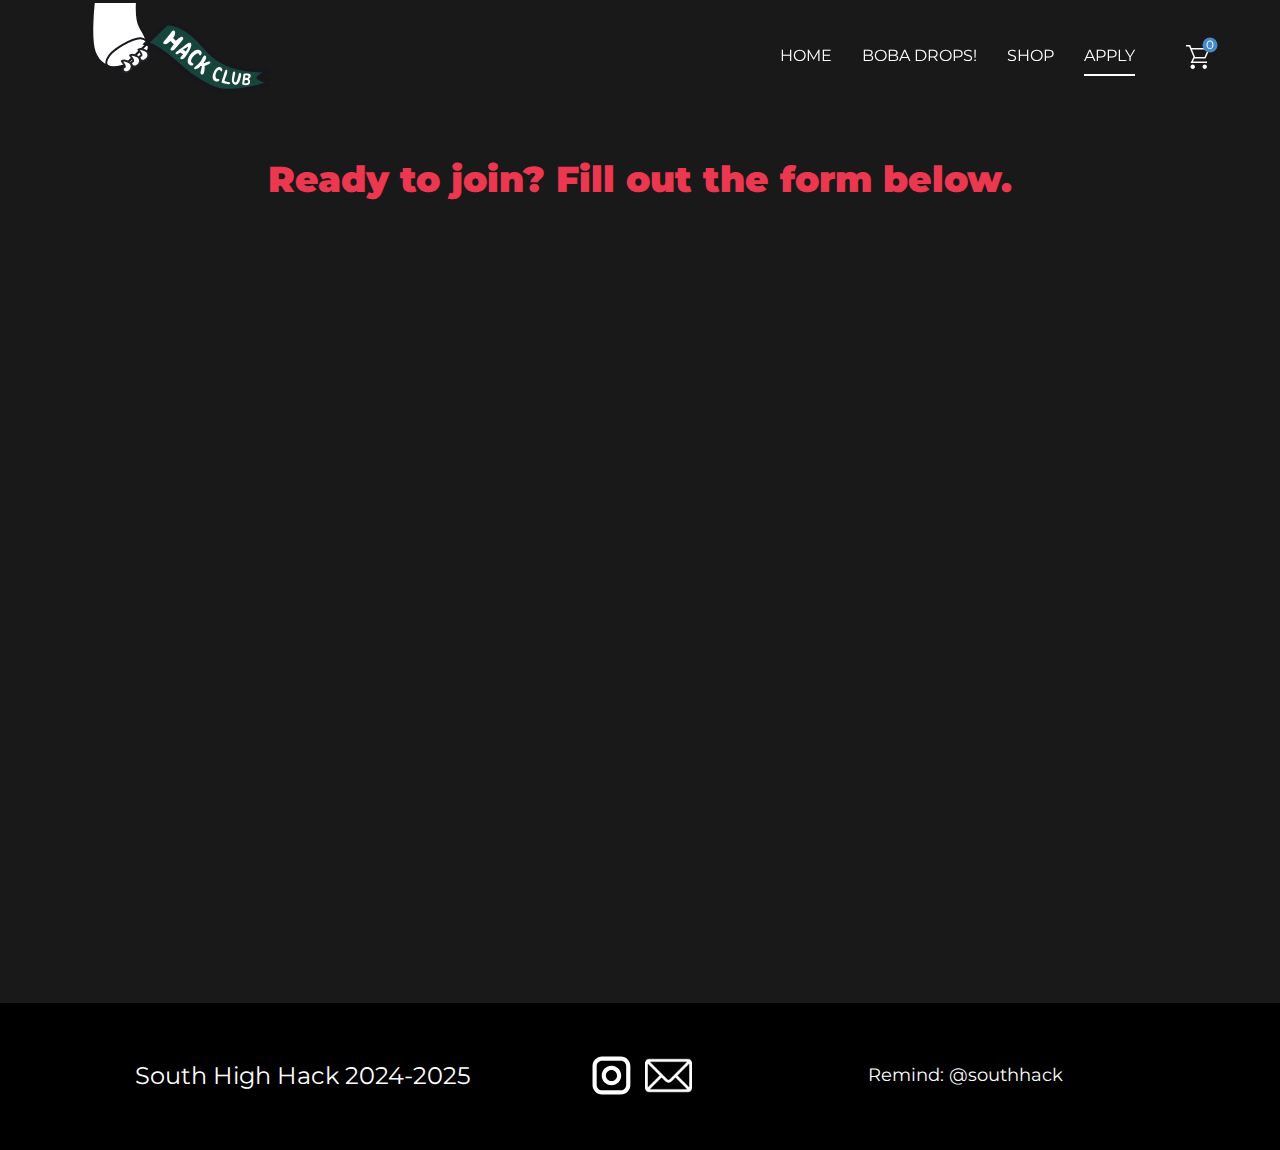
<file: southhackwebsite/Apply.html>
<!DOCTYPE html>
<html style="font-size: 16px;" lang="en"><head>
    <meta name="viewport" content="width=device-width, initial-scale=1.0">
    <meta charset="utf-8">
    <meta name="keywords" content="">
    <meta name="description" content="">
    <title>Apply - South High Hack</title>
    <link rel="stylesheet" href="nicepage.css" media="screen">
<link rel="stylesheet" href="Apply.css" media="screen">
    <script class="u-script" type="text/javascript" src="jquery.js" defer=""></script>
    <script class="u-script" type="text/javascript" src="nicepage.js" defer=""></script>
    <meta name="generator" content="Nicepage 7.1.0, nicepage.com">
    <link id="u-theme-google-font" rel="stylesheet" href="https://fonts.googleapis.com/css?family=Montserrat:100,100i,200,200i,300,300i,400,400i,500,500i,600,600i,700,700i,800,800i,900,900i">
    <link id="u-page-google-font" rel="stylesheet" href="https://fonts.googleapis.com/css?family=Montserrat:100,100i,200,200i,300,300i,400,400i,500,500i,600,600i,700,700i,800,800i,900,900i">
    
    
    
    <script type="application/ld+json">{
		"@context": "http://schema.org",
		"@type": "Organization",
		"name": "South Hack Website",
		"logo": "images/hackclubstuff1.svg",
		"sameAs": [
				"https://instagram.com/southhighhack",
				"mailto:southhighhack@gmail.com"
		]
}</script>
    <meta name="theme-color" content="#478ac9">
    <meta property="og:title" content="Apply - South High Hack">
    <meta property="og:description" content="">
    <meta property="og:type" content="website">
  <meta data-intl-tel-input-cdn-path="intlTelInput/"></head>
  <body data-path-to-root="./" data-include-products="true" class="u-body u-overlap u-overlap-contrast u-overlap-transparent u-xl-mode" data-lang="en"><header class="u-clearfix u-header u-sticky u-sticky-877d u-header" id="sec-9f36"><div class="u-clearfix u-sheet u-sheet-1">
        <a href="#" class="u-image u-logo u-image-1" data-image-width="1080" data-image-height="1080">
          <img src="images/hackclubstuff1.svg" class="u-logo-image u-logo-image-1">
        </a>
        <nav class="u-menu u-menu-one-level u-offcanvas u-menu-1">
          <div class="menu-collapse u-custom-font u-font-montserrat" style="font-size: 1rem; letter-spacing: 0px; text-transform: uppercase; font-weight: 700;">
            <a class="u-button-style u-custom-active-border-color u-custom-active-color u-custom-border u-custom-border-color u-custom-borders u-custom-hover-border-color u-custom-hover-color u-custom-left-right-menu-spacing u-custom-padding-bottom u-custom-text-active-color u-custom-text-color u-custom-text-hover-color u-custom-top-bottom-menu-spacing u-hamburger-link u-nav-link u-text-active-palette-1-base u-text-hover-palette-2-base" href="#">
              <svg class="u-svg-link" viewBox="0 0 24 24"><use xlink:href="#menu-hamburger"></use></svg>
              <svg class="u-svg-content" version="1.1" id="menu-hamburger" viewBox="0 0 16 16" x="0px" y="0px" xmlns:xlink="http://www.w3.org/1999/xlink" xmlns="http://www.w3.org/2000/svg"><g><rect y="1" width="16" height="2"></rect><rect y="7" width="16" height="2"></rect><rect y="13" width="16" height="2"></rect>
</g></svg>
            </a>
          </div>
          <div class="u-custom-menu u-nav-container">
            <ul class="u-custom-font u-font-montserrat u-nav u-spacing-30 u-unstyled u-nav-1"><li class="u-nav-item"><a class="u-border-2 u-border-active-white u-border-hover-grey-50 u-border-no-left u-border-no-right u-border-no-top u-button-style u-nav-link u-text-active-white u-text-hover-white u-text-white" href="./" style="padding: 10px 0px;">Home</a>
</li><li class="u-nav-item"><a class="u-border-2 u-border-active-white u-border-hover-grey-50 u-border-no-left u-border-no-right u-border-no-top u-button-style u-nav-link u-text-active-white u-text-hover-white u-text-white" href="https://sabsss41.github.io/boba-drops/" target="_blank" style="padding: 10px 0px;">Boba Drops!</a>
</li><li class="u-nav-item"><a class="u-border-2 u-border-active-white u-border-hover-grey-50 u-border-no-left u-border-no-right u-border-no-top u-button-style u-nav-link u-text-active-white u-text-hover-white u-text-white" href="products/products.html" style="padding: 10px 0px;">Shop</a>
</li><li class="u-nav-item"><a class="u-border-2 u-border-active-white u-border-hover-grey-50 u-border-no-left u-border-no-right u-border-no-top u-button-style u-nav-link u-text-active-white u-text-hover-white u-text-white" href="Apply.html" style="padding: 10px 0px;">Apply</a>
</li></ul>
          </div>
          <div class="u-custom-menu u-nav-container-collapse">
            <div class="u-black u-container-style u-inner-container-layout u-opacity u-opacity-95 u-sidenav">
              <div class="u-inner-container-layout u-sidenav-overflow">
                <div class="u-menu-close"></div>
                <ul class="u-align-center u-nav u-popupmenu-items u-unstyled u-nav-2"><li class="u-nav-item"><a class="u-button-style u-nav-link" href="./">Home</a>
</li><li class="u-nav-item"><a class="u-button-style u-nav-link" href="https://sabsss41.github.io/boba-drops/" target="_blank">Boba Drops!</a>
</li><li class="u-nav-item"><a class="u-button-style u-nav-link" href="products/products.html">Shop</a>
</li><li class="u-nav-item"><a class="u-button-style u-nav-link" href="Apply.html">Apply</a>
</li></ul>
              </div>
            </div>
            <div class="u-black u-menu-overlay u-opacity u-opacity-70"></div>
          </div>
        </nav><!--shopping_cart-->
        <a class="u-shopping-cart u-shopping-cart-1" data-payment-service="{&quot;id&quot;:&quot;0c482168f065aed9d49d41f3acba174f&quot;,&quot;formServices&quot;:[&quot;e4aef92c-6941-3337-a7fb-74848cd68fec&quot;],&quot;paymentMethods&quot;:[],&quot;userToken&quot;:&quot;e7e37ebc-84e9-44f8-8fe5-c4b7014045cb&quot;}" href="#sec-b1c7">
          <span class="u-icon u-shopping-cart-icon u-text-white">
            <svg class="u-svg-link" preserveAspectRatio="xMidYMin slice" viewBox="0 0 16 16" style=""><use xlink:href="#svg-a3a1"></use></svg>
            <svg class="u-svg-content" viewBox="0 0 16 16" x="0px" y="0px" id="svg-a3a1"><path d="M14.5,3l-2.1,5H6.1L5.9,7.6L4,3H14.5 M0,0v1h2.1L5,8l-2,4h11v-1H4.6l1-2H13l3-7H3.6L2.8,0H0z M12.5,13
	c-0.8,0-1.5,0.7-1.5,1.5s0.7,1.5,1.5,1.5s1.5-0.7,1.5-1.5S13.3,13,12.5,13L12.5,13z M4.5,13C3.7,13,3,13.7,3,14.5S3.7,16,4.5,16
	S6,15.3,6,14.5S5.3,13,4.5,13L4.5,13z"></path></svg>
            <span class="u-icon-circle u-palette-1-base u-shopping-cart-count" style="font-size: 0.75rem;"><!--shopping_cart_count-->0<!--/shopping_cart_count--></span>
          </span>
        </a><!--/shopping_cart-->
      </div><style class="u-sticky-style" data-style-id="877d">.u-sticky-fixed.u-sticky-877d:before, .u-body.u-sticky-fixed .u-sticky-877d:before {
borders: top right bottom left !important
}</style></header>
    <section class="u-clearfix u-shading u-section-1" id="sec-3d85">
      <div class="u-clearfix u-sheet u-sheet-1">
        <p class="u-text u-text-custom-color-8 u-text-default u-text-1">Ready to join? Fill out the form below.</p>
        <div class="custom-expanded u-clearfix u-custom-html u-custom-html-1">
          <iframe src="https://docs.google.com/forms/d/e/1FAIpQLSevQsZ9ltmhwejjwXQEYnc9z1igx3nhsynTNoQtGy_9as1GPw/viewform?embedded=true" width="340" height="550" frameborder="0" marginheight="0" marginwidth="0">Loading…</iframe>
        </div>
      </div>
    </section>
    
    
    
    <footer class="u-align-center u-black u-clearfix u-container-align-center u-container-align-center-lg u-container-align-center-md u-container-align-center-sm u-container-align-center-xl u-footer u-footer" id="sec-66dc"><div class="u-clearfix u-sheet u-sheet-1">
        <div class="u-social-icons u-spacing-10 u-social-icons-1">
          <a class="u-social-url" title="instagram" target="_blank" href="https://instagram.com/southhighhack">
            <span class="u-icon u-social-icon u-social-instagram u-text-white u-icon-1">
              <svg class="u-svg-link" preserveAspectRatio="xMidYMin slice" viewBox="0 0 112 112" style=""><use xlink:href="#svg-1d00"></use></svg>
              <svg class="u-svg-content" viewBox="0 0 112 112" x="0" y="0" id="svg-1d00"><path fill="currentColor" d="M55.9,32.9c-12.8,0-23.2,10.4-23.2,23.2s10.4,23.2,23.2,23.2s23.2-10.4,23.2-23.2S68.7,32.9,55.9,32.9z
	 M55.9,69.4c-7.4,0-13.3-6-13.3-13.3c-0.1-7.4,6-13.3,13.3-13.3s13.3,6,13.3,13.3C69.3,63.5,63.3,69.4,55.9,69.4z"></path><path fill="currentColor" d="M78.2,11H33.5C21,11,10.8,21.3,10.8,33.7v44.7c0,12.6,10.2,22.8,22.7,22.8h44.7c12.6,0,22.7-10.2,22.7-22.7
	V33.7C100.8,21.1,90.6,11,78.2,11z M91,78.4c0,7.1-5.8,12.8-12.8,12.8H33.5c-7.1,0-12.8-5.8-12.8-12.8V33.7
	c0-7.1,5.8-12.8,12.8-12.8h44.7c7.1,0,12.8,5.8,12.8,12.8V78.4z"></path></svg>
            </span>
          </a>
          <a class="u-social-url" target="_blank" data-type="Email" title="Email" href="mailto:southhighhack@gmail.com">
            <span class="u-file-icon u-icon u-social-email u-social-icon u-text-white u-icon-2">
              <img src="images/542638-762c63af.png" alt="">
            </span>
          </a>
        </div>
        <p class="u-small-text u-text u-text-variant u-text-1">South High Hack 2024-2025 </p>
        <p class="u-align-center u-text u-text-2">Remind: @southhack</p>
      </div></footer>
  <section class="u-black u-clearfix u-container-style u-dialog-block u-opacity u-opacity-70 u-payment-dialog u-valign-middle u-dialog-section-4" id="sec-b1c7">
      <div class="u-align-center u-black u-container-align-center u-container-style u-dialog u-radius-25 u-shape-round u-dialog-1">
        <div class="u-container-layout u-valign-top u-container-layout-1">
          <h5 class="u-align-left u-text u-text-custom-color-8 u-text-1">Buy Now</h5>
          <div class="u-expanded-width u-products u-products-1" data-site-sorting-prop="created" data-site-sorting-order="desc" data-items-per-page="1">
            <div class="u-list-control"></div>
            <div class="u-repeater u-repeater-1">
              <!--product_item--><div class="u-container-style u-products-item u-repeater-item" data-product-id="1">
                <div class="u-container-layout u-similar-container u-container-layout-2">
                  <h5 class="u-align-left u-product-control u-text u-text-2">
                    <a class="u-product-title-link" href="#">nothing here... for now</a>
                  </h5>
                  <div class="u-align-left u-product-control u-product-desc u-text u-text-3">check back later for some cool merch!</div>
                  <div class="u-align-left u-product-control u-product-quantity u-product-quantity-1">
                    <div class="u-hidden u-quantity-label">Quantity</div>
                    <div class="u-border-1 u-border-grey-30 u-quantity-input u-radius-50">
                      <a class="disabled minus u-button-style u-quantity-button u-text-body-color">
                        <svg xmlns="http://www.w3.org/2000/svg" viewBox="0 0 16 16"><path d="m 4 8 h 8" fill="none" stroke="currentColor" stroke-width="1" fill-rule="evenodd"></path></svg>
                      </a>
                      <input class="u-input" type="text" value="1" pattern="[0-9]+">
                      <a class="plus u-button-style u-quantity-button u-text-body-color">
                        <svg xmlns="http://www.w3.org/2000/svg" viewBox="0 0 16 16"><path d="m 4 8 h 8 M 8 4 v 8" fill="none" stroke="currentColor" stroke-width="1" fill-rule="evenodd"></path></svg>
                      </a>
                    </div>
                  </div>
                  <div data-add-zero-cents="true" class="u-align-left u-product-control u-product-price u-product-price-1">
                    <div class="u-price-wrapper u-spacing-10">
                      <div class="u-old-price" style="text-decoration: line-through !important;"></div>
                      <div class="u-price" style="font-size: 1.25rem; font-weight: 700;">$0.00</div>
                    </div>
                  </div>
                </div>
              </div><!--/product_item-->
            </div>
            <div class="u-list-control"></div>
          </div>
          <div class="u-expanded-width u-payment-services u-tab-links-align-justify u-tab-payment u-tab-vertical u-tabs u-payment-services-1" data-payment-order-approved-message="Your order has been approved. Thank you!" data-payment-order-cancelled-message="Unable to process your order. Please try again later.">
            <ul class="u-tab-list u-unstyled" role="tablist"><li class="u-tab-item" role="presentation"><a class="active u-active-custom-color-8 u-button-style u-payment-paypal u-tab-link u-text-body-alt-color" id="link-tab-9cb3" href="#tab-9cb3" role="tab" aria-controls="tab-9cb3" aria-selected="true"><input type="radio" class="u-field-input u-grey-15 u-radius-15" name="payment-group" checked="checked"><span>Paypal</span><svg class="u-svg-content" xmlns="http://www.w3.org/2000/svg" x="0px" y="0px"><path fill="#009EE3" d="M11,5.9H18c3.8,0,5.2,1.9,4.9,4.7c-0.3,4.7-3.2,7.2-6.9,7.2h-1.9c-0.5,0-0.8,0.3-0.9,1.3l-0.8,4.3
  c-0.1,0.3-0.2,0.5-0.5,0.6H7.6c-0.4,0-0.5-0.3-0.4-1l2.6-16C9.9,6.3,10.2,5.9,11,5.9z"></path><path fill="#113984" d="M6.7,0h7.1c2,0,4.3,0.1,5.9,1.5c1.1,0.9,1.6,2.4,1.5,4c-0.4,5.4-3.7,8.5-8,8.5H9.6c-0.6,0-0.9,0.4-1.2,1.5
  l-0.9,5.1C7.4,21,7.3,21.3,7,21.3H2.6C2,21.3,1.9,21,2,20.1L5.2,1.3C5.3,0.4,5.7,0,6.7,0z"></path><path fill="#172C70" d="M8.6,14.8l1.3-7.9c0.1-0.7,0.5-1,1.3-1h7.1c1.2,0,2.1,0.2,2.8,0.5c-0.7,4.8-3.8,7.5-7.9,7.5H9.6
  C9.1,13.9,8.8,14.1,8.6,14.8z"></path></svg>
</a>
</li><li class="u-tab-item" role="presentation"><a class="u-active-custom-color-8 u-button-style u-payment-stripe u-tab-link u-text-body-alt-color" id="link-tab-ab80" href="#tab-ab80" role="tab" aria-controls="tab-ab80" aria-selected="false"><input type="radio" class="u-field-input u-grey-15 u-radius-15" name="payment-group">Stripe<svg class="u-svg-content" xmlns="http://www.w3.org/2000/svg" x="0px" y="0px" viewBox="0 0 24 24"><path fill="#635BFF" d="M14,9.2c-2.3-0.8-3.4-1.5-3.4-2.4c0-0.8,0.8-1.3,2-1.3c2.3,0,4.7,0.8,6.4,1.6l0.9-5.5
  c-1.3-0.5-4-1.6-7.7-1.6C9.6,0,7.5,0.7,5.8,1.9C4.1,3.2,3.4,4.9,3.4,7.2c0,4,2.6,5.7,6.8,7.2c2.7,0.9,3.6,1.6,3.6,2.5
  c0,0.9-0.9,1.6-2.4,1.6c-1.9,0-5.2-0.9-7.3-2.1L3,22c1.8,0.9,5.1,2,8.7,2c2.8,0,5.1-0.7,6.6-1.9c1.8-1.3,2.7-3.2,2.7-5.7
  C20.9,12.3,18.2,10.7,14,9.2L14,9.2z"></path></svg>
</a>
</li></ul>
            <div class="u-tab-content">
              <div class="u-container-style u-payment-paypal u-tab-active u-tab-pane" id="tab-9cb3" role="tabpanel" aria-labelledby="link-tab-9cb3">
                <div class="u-container-layout u-payment-services-inner u-container-layout-3">Loading...</div>
              </div>
              <div class="u-container-style u-payment-stripe u-tab-pane" id="tab-ab80" role="tabpanel" aria-labelledby="link-tab-ab80">
                <div class="u-container-layout u-container-layout-4">
                  <a href="#" class="u-btn u-button-style u-stripe-button u-btn-1">Pay with Stripe</a>
                </div>
              </div>
            </div>
          </div>
        </div>
        <button class="u-dialog-close-button u-icon u-text-grey-40 u-icon-1">
          <svg class="u-svg-link" preserveAspectRatio="xMidYMin slice" viewBox="0 0 16 16" style=""><use xmlns:xlink="http://www.w3.org/1999/xlink" xlink:href="#svg-efe9"></use></svg>
          <svg xmlns="http://www.w3.org/2000/svg" xmlns:xlink="http://www.w3.org/1999/xlink" version="1.1" xml:space="preserve" class="u-svg-content" viewBox="0 0 16 16" x="0px" y="0px" id="svg-efe9"><rect x="7" y="0" transform="matrix(0.7071 -0.7071 0.7071 0.7071 -3.3138 8.0002)" width="2" height="16"></rect><rect x="0" y="7" transform="matrix(0.7071 -0.7071 0.7071 0.7071 -3.3138 8.0002)" width="16" height="2"></rect></svg>
        </button>
      </div>
    </section><style>.u-dialog-section-4 .u-dialog-1 {
  width: 570px;
  min-height: 578px;
  height: auto;
  box-shadow: 0px 0px 8px 0px rgba(0,0,0,0.2);
  margin: 60px auto;
}

.u-dialog-section-4 .u-container-layout-1 {
  padding: 34px 35px;
}

.u-dialog-section-4 .u-text-1 {
  font-weight: 700;
  margin: 0 165px 0 0;
}

.u-dialog-section-4 .u-products-1 {
  margin-top: 30px;
  margin-bottom: 0;
}

.u-dialog-section-4 .u-repeater-1 {
  grid-template-columns: 100%;
  min-height: 206px;
  grid-gap: 10px;
}

.u-dialog-section-4 .u-container-layout-2 {
  padding: 0 0 30px;
}

.u-dialog-section-4 .u-text-2 {
  background-image: none;
  margin: 0;
}

.u-dialog-section-4 .u-text-3 {
  font-size: 0.875rem;
  margin: 20px 0 0;
}

.u-dialog-section-4 .u-product-quantity-1 {
  width: 125px;
  margin: 30px auto 0 0;
}

.u-dialog-section-4 .u-product-price-1 {
  margin: -34px 0 0 auto;
}

.u-dialog-section-4 .u-payment-services-1 {
  min-height: 250px;
  min-width: 50px;
  margin: 0;
}

.u-dialog-section-4 .u-container-layout-3 {
  padding: 20px 0 0;
}

.u-dialog-section-4 .u-container-layout-4 {
  padding: 20px 0 0;
}

.u-dialog-section-4 .u-btn-1 {
  width: 100%;
  margin: 0 auto;
}

.u-dialog-section-4 .u-icon-1 {
  width: 20px;
  height: 20px;
  left: auto;
  top: 36px;
  position: absolute;
  right: 35px;
  padding: 0;
}

@media (max-width: 1199px) {
  .u-dialog-section-4 .u-text-1 {
    margin-right: 165px;
  }

  .u-dialog-section-4 .u-payment-services-1 {
    margin-right: initial;
    margin-left: initial;
  }
}

@media (max-width: 991px) {
  .u-dialog-section-4 .u-container-layout-1 {
    padding: 30px;
  }

  .u-dialog-section-4 .u-container-layout-3 {
    padding-bottom: 0;
    padding-left: 0;
    padding-right: 0;
  }

  .u-dialog-section-4 .u-container-layout-4 {
    padding-bottom: 0;
    padding-left: 0;
    padding-right: 0;
  }

  .u-dialog-section-4 .u-icon-1 {
    top: 32px;
    right: 30px;
  }
}

@media (max-width: 767px) {
  .u-dialog-section-4 .u-dialog-1 {
    width: 540px;
  }
}

@media (max-width: 575px) {
  .u-dialog-section-4 .u-dialog-1 {
    width: 340px;
  }

  .u-dialog-section-4 .u-container-layout-1 {
    padding-left: 20px;
    padding-right: 20px;
  }

  .u-dialog-section-4 .u-text-1 {
    margin-right: 5px;
  }

  .u-dialog-section-4 .u-icon-1 {
    right: 20px;
  }
}</style>
</body></html>
</file>
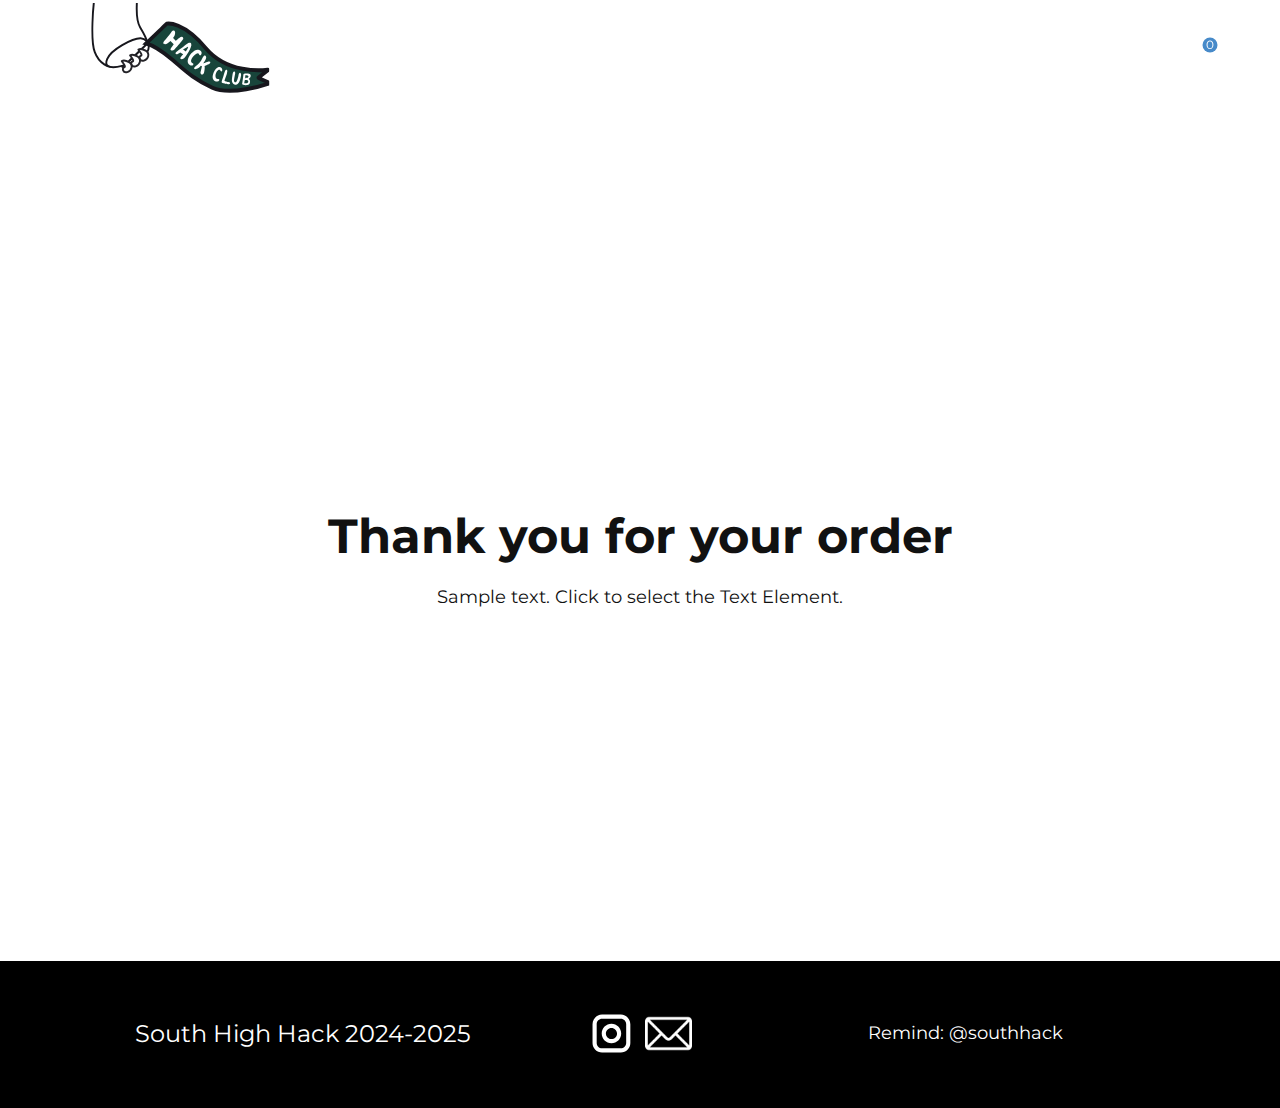
<file: southhackwebsite/thank-you-page.html>
<!DOCTYPE html>
<html style="font-size: 16px;" lang="en"><head>
    <meta name="viewport" content="width=device-width, initial-scale=1.0">
    <meta charset="utf-8">
    <meta name="keywords" content="Thank you for your order">
    <meta name="description" content="">
    <title>Thank You Page Template</title>
    <link rel="stylesheet" href="nicepage.css" media="screen">
<link rel="stylesheet" href="Thank-You-Page-Template.css" media="screen">
    <script class="u-script" type="text/javascript" src="jquery.js" defer=""></script>
    <script class="u-script" type="text/javascript" src="nicepage.js" defer=""></script>
    <meta name="generator" content="Nicepage 7.1.0, nicepage.com">
    <link id="u-theme-google-font" rel="stylesheet" href="https://fonts.googleapis.com/css?family=Montserrat:100,100i,200,200i,300,300i,400,400i,500,500i,600,600i,700,700i,800,800i,900,900i">
    <link id="u-page-google-font" rel="stylesheet" href="https://fonts.googleapis.com/css?family=Montserrat:100,100i,200,200i,300,300i,400,400i,500,500i,600,600i,700,700i,800,800i,900,900i">
    
    
    
    <script type="application/ld+json">{
		"@context": "http://schema.org",
		"@type": "Organization",
		"name": "South Hack Website",
		"logo": "images/hackclubstuff1.svg",
		"sameAs": [
				"https://instagram.com/southhighhack",
				"mailto:southhighhack@gmail.com"
		]
}</script>
    <meta name="theme-color" content="#478ac9">
    <meta property="og:title" content="Thank You Page Template">
    <meta property="og:description" content="">
    <meta property="og:type" content="website">
  <meta data-intl-tel-input-cdn-path="intlTelInput/"></head>
  <body data-path-to-root="./" data-include-products="true" class="u-body u-xl-mode" data-lang="en"><header class="u-clearfix u-header u-sticky u-sticky-877d u-header" id="sec-9f36"><div class="u-clearfix u-sheet u-sheet-1">
        <a href="#" class="u-image u-logo u-image-1" data-image-width="1080" data-image-height="1080">
          <img src="images/hackclubstuff1.svg" class="u-logo-image u-logo-image-1">
        </a>
        <nav class="u-menu u-menu-one-level u-offcanvas u-menu-1">
          <div class="menu-collapse u-custom-font u-font-montserrat" style="font-size: 1rem; letter-spacing: 0px; text-transform: uppercase; font-weight: 700;">
            <a class="u-button-style u-custom-active-border-color u-custom-active-color u-custom-border u-custom-border-color u-custom-borders u-custom-hover-border-color u-custom-hover-color u-custom-left-right-menu-spacing u-custom-padding-bottom u-custom-text-active-color u-custom-text-color u-custom-text-hover-color u-custom-top-bottom-menu-spacing u-hamburger-link u-nav-link u-text-active-palette-1-base u-text-hover-palette-2-base" href="#">
              <svg class="u-svg-link" viewBox="0 0 24 24"><use xlink:href="#menu-hamburger"></use></svg>
              <svg class="u-svg-content" version="1.1" id="menu-hamburger" viewBox="0 0 16 16" x="0px" y="0px" xmlns:xlink="http://www.w3.org/1999/xlink" xmlns="http://www.w3.org/2000/svg"><g><rect y="1" width="16" height="2"></rect><rect y="7" width="16" height="2"></rect><rect y="13" width="16" height="2"></rect>
</g></svg>
            </a>
          </div>
          <div class="u-custom-menu u-nav-container">
            <ul class="u-custom-font u-font-montserrat u-nav u-spacing-30 u-unstyled u-nav-1"><li class="u-nav-item"><a class="u-border-2 u-border-active-white u-border-hover-grey-50 u-border-no-left u-border-no-right u-border-no-top u-button-style u-nav-link u-text-active-white u-text-hover-white u-text-white" href="./" style="padding: 10px 0px;">Home</a>
</li><li class="u-nav-item"><a class="u-border-2 u-border-active-white u-border-hover-grey-50 u-border-no-left u-border-no-right u-border-no-top u-button-style u-nav-link u-text-active-white u-text-hover-white u-text-white" href="https://sabsss41.github.io/boba-drops/" target="_blank" style="padding: 10px 0px;">Boba Drops!</a>
</li><li class="u-nav-item"><a class="u-border-2 u-border-active-white u-border-hover-grey-50 u-border-no-left u-border-no-right u-border-no-top u-button-style u-nav-link u-text-active-white u-text-hover-white u-text-white" href="products/products.html" style="padding: 10px 0px;">Shop</a>
</li><li class="u-nav-item"><a class="u-border-2 u-border-active-white u-border-hover-grey-50 u-border-no-left u-border-no-right u-border-no-top u-button-style u-nav-link u-text-active-white u-text-hover-white u-text-white" href="Apply.html" style="padding: 10px 0px;">Apply</a>
</li></ul>
          </div>
          <div class="u-custom-menu u-nav-container-collapse">
            <div class="u-black u-container-style u-inner-container-layout u-opacity u-opacity-95 u-sidenav">
              <div class="u-inner-container-layout u-sidenav-overflow">
                <div class="u-menu-close"></div>
                <ul class="u-align-center u-nav u-popupmenu-items u-unstyled u-nav-2"><li class="u-nav-item"><a class="u-button-style u-nav-link" href="./">Home</a>
</li><li class="u-nav-item"><a class="u-button-style u-nav-link" href="https://sabsss41.github.io/boba-drops/" target="_blank">Boba Drops!</a>
</li><li class="u-nav-item"><a class="u-button-style u-nav-link" href="products/products.html">Shop</a>
</li><li class="u-nav-item"><a class="u-button-style u-nav-link" href="Apply.html">Apply</a>
</li></ul>
              </div>
            </div>
            <div class="u-black u-menu-overlay u-opacity u-opacity-70"></div>
          </div>
        </nav><!--shopping_cart-->
        <a class="u-shopping-cart u-shopping-cart-1" data-payment-service="{&quot;id&quot;:&quot;0c482168f065aed9d49d41f3acba174f&quot;,&quot;formServices&quot;:[&quot;e4aef92c-6941-3337-a7fb-74848cd68fec&quot;],&quot;paymentMethods&quot;:[],&quot;userToken&quot;:&quot;e7e37ebc-84e9-44f8-8fe5-c4b7014045cb&quot;}" href="#sec-b1c7">
          <span class="u-icon u-shopping-cart-icon u-text-white">
            <svg class="u-svg-link" preserveAspectRatio="xMidYMin slice" viewBox="0 0 16 16" style=""><use xlink:href="#svg-a3a1"></use></svg>
            <svg class="u-svg-content" viewBox="0 0 16 16" x="0px" y="0px" id="svg-a3a1"><path d="M14.5,3l-2.1,5H6.1L5.9,7.6L4,3H14.5 M0,0v1h2.1L5,8l-2,4h11v-1H4.6l1-2H13l3-7H3.6L2.8,0H0z M12.5,13
	c-0.8,0-1.5,0.7-1.5,1.5s0.7,1.5,1.5,1.5s1.5-0.7,1.5-1.5S13.3,13,12.5,13L12.5,13z M4.5,13C3.7,13,3,13.7,3,14.5S3.7,16,4.5,16
	S6,15.3,6,14.5S5.3,13,4.5,13L4.5,13z"></path></svg>
            <span class="u-icon-circle u-palette-1-base u-shopping-cart-count" style="font-size: 0.75rem;"><!--shopping_cart_count-->0<!--/shopping_cart_count--></span>
          </span>
        </a><!--/shopping_cart-->
      </div><style class="u-sticky-style" data-style-id="877d">.u-sticky-fixed.u-sticky-877d:before, .u-body.u-sticky-fixed .u-sticky-877d:before {
borders: top right bottom left !important
}</style></header>
    <section class="u-align-center u-clearfix u-container-align-center u-section-1" id="sec-9c37">
      <div class="u-clearfix u-sheet u-valign-middle u-sheet-1">
        <h2 class="u-align-center u-text u-text-default u-text-1"> Thank you for your order</h2>
        <p class="u-align-center u-text u-text-default u-text-2">Sample text. Click to select the Text Element.</p>
      </div>
    </section>
    
    
    
    <footer class="u-align-center u-black u-clearfix u-container-align-center u-container-align-center-lg u-container-align-center-md u-container-align-center-sm u-container-align-center-xl u-footer u-footer" id="sec-66dc"><div class="u-clearfix u-sheet u-sheet-1">
        <div class="u-social-icons u-spacing-10 u-social-icons-1">
          <a class="u-social-url" title="instagram" target="_blank" href="https://instagram.com/southhighhack">
            <span class="u-icon u-social-icon u-social-instagram u-text-white u-icon-1">
              <svg class="u-svg-link" preserveAspectRatio="xMidYMin slice" viewBox="0 0 112 112" style=""><use xlink:href="#svg-1d00"></use></svg>
              <svg class="u-svg-content" viewBox="0 0 112 112" x="0" y="0" id="svg-1d00"><path fill="currentColor" d="M55.9,32.9c-12.8,0-23.2,10.4-23.2,23.2s10.4,23.2,23.2,23.2s23.2-10.4,23.2-23.2S68.7,32.9,55.9,32.9z
	 M55.9,69.4c-7.4,0-13.3-6-13.3-13.3c-0.1-7.4,6-13.3,13.3-13.3s13.3,6,13.3,13.3C69.3,63.5,63.3,69.4,55.9,69.4z"></path><path fill="currentColor" d="M78.2,11H33.5C21,11,10.8,21.3,10.8,33.7v44.7c0,12.6,10.2,22.8,22.7,22.8h44.7c12.6,0,22.7-10.2,22.7-22.7
	V33.7C100.8,21.1,90.6,11,78.2,11z M91,78.4c0,7.1-5.8,12.8-12.8,12.8H33.5c-7.1,0-12.8-5.8-12.8-12.8V33.7
	c0-7.1,5.8-12.8,12.8-12.8h44.7c7.1,0,12.8,5.8,12.8,12.8V78.4z"></path></svg>
            </span>
          </a>
          <a class="u-social-url" target="_blank" data-type="Email" title="Email" href="mailto:southhighhack@gmail.com">
            <span class="u-file-icon u-icon u-social-email u-social-icon u-text-white u-icon-2">
              <img src="images/542638-762c63af.png" alt="">
            </span>
          </a>
        </div>
        <p class="u-small-text u-text u-text-variant u-text-1">South High Hack 2024-2025 </p>
        <p class="u-align-center u-text u-text-2">Remind: @southhack</p>
      </div></footer>
  <section class="u-black u-clearfix u-container-style u-dialog-block u-opacity u-opacity-70 u-payment-dialog u-valign-middle u-dialog-section-4" id="sec-b1c7">
      <div class="u-align-center u-black u-container-align-center u-container-style u-dialog u-radius-25 u-shape-round u-dialog-1">
        <div class="u-container-layout u-valign-top u-container-layout-1">
          <h5 class="u-align-left u-text u-text-custom-color-8 u-text-1">Buy Now</h5>
          <div class="u-expanded-width u-products u-products-1" data-site-sorting-prop="created" data-site-sorting-order="desc" data-items-per-page="1">
            <div class="u-list-control"></div>
            <div class="u-repeater u-repeater-1">
              <div class="u-container-style u-products-item u-repeater-item" data-product-id="1">
                <div class="u-container-layout u-similar-container u-container-layout-2">
                  <h5 class="u-align-left u-product-control u-text u-text-2">
                    <a class="u-product-title-link" href="#">nothing here... for now</a>
                  </h5>
                  <div class="u-align-left u-product-control u-product-desc u-text u-text-3">check back later for some cool merch!</div>
                  <div class="u-align-left u-product-control u-product-quantity u-product-quantity-1">
                    <div class="u-hidden u-quantity-label">Quantity</div>
                    <div class="u-border-1 u-border-grey-30 u-quantity-input u-radius-50">
                      <a class="disabled minus u-button-style u-quantity-button u-text-body-color">
                        <svg xmlns="http://www.w3.org/2000/svg" viewBox="0 0 16 16"><path d="m 4 8 h 8" fill="none" stroke="currentColor" stroke-width="1" fill-rule="evenodd"></path></svg>
                      </a>
                      <input class="u-input" type="text" value="1" pattern="[0-9]+">
                      <a class="plus u-button-style u-quantity-button u-text-body-color">
                        <svg xmlns="http://www.w3.org/2000/svg" viewBox="0 0 16 16"><path d="m 4 8 h 8 M 8 4 v 8" fill="none" stroke="currentColor" stroke-width="1" fill-rule="evenodd"></path></svg>
                      </a>
                    </div>
                  </div>
                  <div data-add-zero-cents="true" class="u-align-left u-product-control u-product-price u-product-price-1">
                    <div class="u-price-wrapper u-spacing-10">
                      <div class="u-old-price" style="text-decoration: line-through !important;"></div>
                      <div class="u-price" style="font-size: 1.25rem; font-weight: 700;">$0.00</div>
                    </div>
                  </div>
                </div>
              </div>
            </div>
            <div class="u-list-control"></div>
          </div>
          <div class="u-expanded-width u-payment-services u-tab-links-align-justify u-tab-payment u-tab-vertical u-tabs u-payment-services-1" data-payment-order-approved-message="Your order has been approved. Thank you!" data-payment-order-cancelled-message="Unable to process your order. Please try again later.">
            <ul class="u-tab-list u-unstyled" role="tablist"><li class="u-tab-item" role="presentation"><a class="active u-active-custom-color-8 u-button-style u-payment-paypal u-tab-link u-text-body-alt-color" id="link-tab-9cb3" href="#tab-9cb3" role="tab" aria-controls="tab-9cb3" aria-selected="true"><input type="radio" class="u-field-input u-grey-15 u-radius-15" name="payment-group" checked="checked"><span>Paypal</span><svg class="u-svg-content" xmlns="http://www.w3.org/2000/svg" x="0px" y="0px"><path fill="#009EE3" d="M11,5.9H18c3.8,0,5.2,1.9,4.9,4.7c-0.3,4.7-3.2,7.2-6.9,7.2h-1.9c-0.5,0-0.8,0.3-0.9,1.3l-0.8,4.3
  c-0.1,0.3-0.2,0.5-0.5,0.6H7.6c-0.4,0-0.5-0.3-0.4-1l2.6-16C9.9,6.3,10.2,5.9,11,5.9z"></path><path fill="#113984" d="M6.7,0h7.1c2,0,4.3,0.1,5.9,1.5c1.1,0.9,1.6,2.4,1.5,4c-0.4,5.4-3.7,8.5-8,8.5H9.6c-0.6,0-0.9,0.4-1.2,1.5
  l-0.9,5.1C7.4,21,7.3,21.3,7,21.3H2.6C2,21.3,1.9,21,2,20.1L5.2,1.3C5.3,0.4,5.7,0,6.7,0z"></path><path fill="#172C70" d="M8.6,14.8l1.3-7.9c0.1-0.7,0.5-1,1.3-1h7.1c1.2,0,2.1,0.2,2.8,0.5c-0.7,4.8-3.8,7.5-7.9,7.5H9.6
  C9.1,13.9,8.8,14.1,8.6,14.8z"></path></svg>
</a>
</li><li class="u-tab-item" role="presentation"><a class="u-active-custom-color-8 u-button-style u-payment-stripe u-tab-link u-text-body-alt-color" id="link-tab-ab80" href="#tab-ab80" role="tab" aria-controls="tab-ab80" aria-selected="false"><input type="radio" class="u-field-input u-grey-15 u-radius-15" name="payment-group">Stripe<svg class="u-svg-content" xmlns="http://www.w3.org/2000/svg" x="0px" y="0px" viewBox="0 0 24 24"><path fill="#635BFF" d="M14,9.2c-2.3-0.8-3.4-1.5-3.4-2.4c0-0.8,0.8-1.3,2-1.3c2.3,0,4.7,0.8,6.4,1.6l0.9-5.5
  c-1.3-0.5-4-1.6-7.7-1.6C9.6,0,7.5,0.7,5.8,1.9C4.1,3.2,3.4,4.9,3.4,7.2c0,4,2.6,5.7,6.8,7.2c2.7,0.9,3.6,1.6,3.6,2.5
  c0,0.9-0.9,1.6-2.4,1.6c-1.9,0-5.2-0.9-7.3-2.1L3,22c1.8,0.9,5.1,2,8.7,2c2.8,0,5.1-0.7,6.6-1.9c1.8-1.3,2.7-3.2,2.7-5.7
  C20.9,12.3,18.2,10.7,14,9.2L14,9.2z"></path></svg>
</a>
</li></ul>
            <div class="u-tab-content">
              <div class="u-container-style u-payment-paypal u-tab-active u-tab-pane" id="tab-9cb3" role="tabpanel" aria-labelledby="link-tab-9cb3">
                <div class="u-container-layout u-payment-services-inner u-container-layout-3">Loading...</div>
              </div>
              <div class="u-container-style u-payment-stripe u-tab-pane" id="tab-ab80" role="tabpanel" aria-labelledby="link-tab-ab80">
                <div class="u-container-layout u-container-layout-4">
                  <a href="#" class="u-btn u-button-style u-stripe-button u-btn-1">Pay with Stripe</a>
                </div>
              </div>
            </div>
          </div>
        </div>
        <button class="u-dialog-close-button u-icon u-text-grey-40 u-icon-1">
          <svg class="u-svg-link" preserveAspectRatio="xMidYMin slice" viewBox="0 0 16 16" style=""><use xmlns:xlink="http://www.w3.org/1999/xlink" xlink:href="#svg-efe9"></use></svg>
          <svg xmlns="http://www.w3.org/2000/svg" xmlns:xlink="http://www.w3.org/1999/xlink" version="1.1" xml:space="preserve" class="u-svg-content" viewBox="0 0 16 16" x="0px" y="0px" id="svg-efe9"><rect x="7" y="0" transform="matrix(0.7071 -0.7071 0.7071 0.7071 -3.3138 8.0002)" width="2" height="16"></rect><rect x="0" y="7" transform="matrix(0.7071 -0.7071 0.7071 0.7071 -3.3138 8.0002)" width="16" height="2"></rect></svg>
        </button>
      </div>
    </section><style>.u-dialog-section-4 .u-dialog-1 {
  width: 570px;
  min-height: 578px;
  height: auto;
  box-shadow: 0px 0px 8px 0px rgba(0,0,0,0.2);
  margin: 60px auto;
}

.u-dialog-section-4 .u-container-layout-1 {
  padding: 34px 35px;
}

.u-dialog-section-4 .u-text-1 {
  font-weight: 700;
  margin: 0 165px 0 0;
}

.u-dialog-section-4 .u-products-1 {
  margin-top: 30px;
  margin-bottom: 0;
}

.u-dialog-section-4 .u-repeater-1 {
  grid-template-columns: 100%;
  min-height: 206px;
  grid-gap: 10px;
}

.u-dialog-section-4 .u-container-layout-2 {
  padding: 0 0 30px;
}

.u-dialog-section-4 .u-text-2 {
  background-image: none;
  margin: 0;
}

.u-dialog-section-4 .u-text-3 {
  font-size: 0.875rem;
  margin: 20px 0 0;
}

.u-dialog-section-4 .u-product-quantity-1 {
  width: 125px;
  margin: 30px auto 0 0;
}

.u-dialog-section-4 .u-product-price-1 {
  margin: -34px 0 0 auto;
}

.u-dialog-section-4 .u-payment-services-1 {
  min-height: 250px;
  min-width: 50px;
  margin: 0;
}

.u-dialog-section-4 .u-container-layout-3 {
  padding: 20px 0 0;
}

.u-dialog-section-4 .u-container-layout-4 {
  padding: 20px 0 0;
}

.u-dialog-section-4 .u-btn-1 {
  width: 100%;
  margin: 0 auto;
}

.u-dialog-section-4 .u-icon-1 {
  width: 20px;
  height: 20px;
  left: auto;
  top: 36px;
  position: absolute;
  right: 35px;
  padding: 0;
}

@media (max-width: 1199px) {
  .u-dialog-section-4 .u-text-1 {
    margin-right: 165px;
  }

  .u-dialog-section-4 .u-payment-services-1 {
    margin-right: initial;
    margin-left: initial;
  }
}

@media (max-width: 991px) {
  .u-dialog-section-4 .u-container-layout-1 {
    padding: 30px;
  }

  .u-dialog-section-4 .u-container-layout-3 {
    padding-bottom: 0;
    padding-left: 0;
    padding-right: 0;
  }

  .u-dialog-section-4 .u-container-layout-4 {
    padding-bottom: 0;
    padding-left: 0;
    padding-right: 0;
  }

  .u-dialog-section-4 .u-icon-1 {
    top: 32px;
    right: 30px;
  }
}

@media (max-width: 767px) {
  .u-dialog-section-4 .u-dialog-1 {
    width: 540px;
  }
}

@media (max-width: 575px) {
  .u-dialog-section-4 .u-dialog-1 {
    width: 340px;
  }

  .u-dialog-section-4 .u-container-layout-1 {
    padding-left: 20px;
    padding-right: 20px;
  }

  .u-dialog-section-4 .u-text-1 {
    margin-right: 5px;
  }

  .u-dialog-section-4 .u-icon-1 {
    right: 20px;
  }
}</style>
</body></html>
</file>
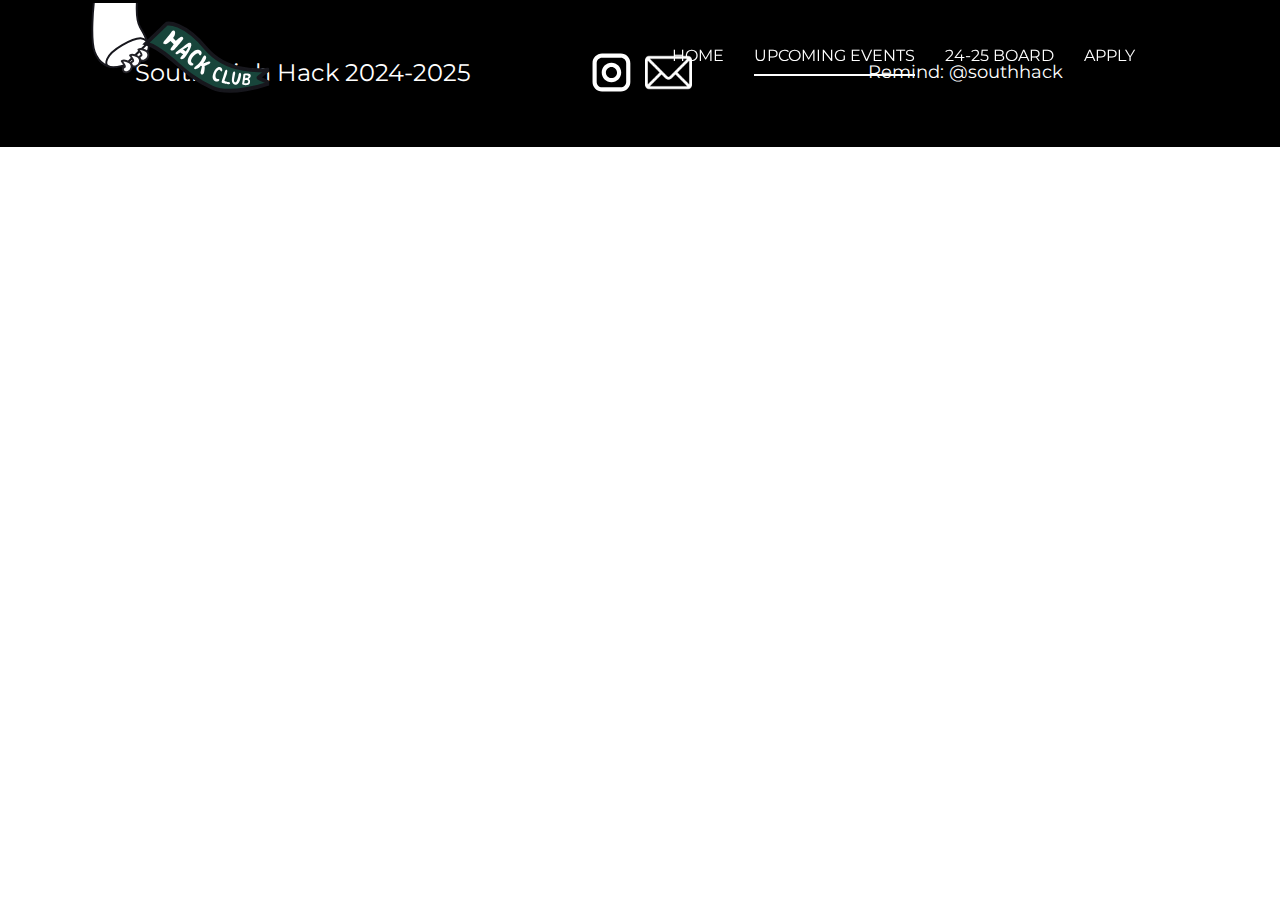
<file: southhackwebsite/Upcoming-Events.html>
<!DOCTYPE html>
<html style="font-size: 16px;" lang="en"><head>
    <meta name="viewport" content="width=device-width, initial-scale=1.0">
    <meta charset="utf-8">
    <meta name="keywords" content="Scheduled Gatherings, Forthcoming Shows, Our Team​, Discover Our Upcoming Events, Stay Updated on Future Events, Testimonials​, Future Festivities, ​Get started now!">
    <meta name="description" content="">
    <title>Upcoming Events</title>
    <link rel="stylesheet" href="nicepage.css" media="screen">
<link rel="stylesheet" href="Upcoming-Events.css" media="screen">
    <script class="u-script" type="text/javascript" src="jquery.js" defer=""></script>
    <script class="u-script" type="text/javascript" src="nicepage.js" defer=""></script>
    <meta name="generator" content="Nicepage 7.0.3, nicepage.com">
    <link id="u-theme-google-font" rel="stylesheet" href="https://fonts.googleapis.com/css?family=Montserrat:100,100i,200,200i,300,300i,400,400i,500,500i,600,600i,700,700i,800,800i,900,900i">
    <link id="u-page-google-font" rel="stylesheet" href="https://fonts.googleapis.com/css?family=Montserrat:100,100i,200,200i,300,300i,400,400i,500,500i,600,600i,700,700i,800,800i,900,900i">
    
    
    
    <script type="application/ld+json">{
		"@context": "http://schema.org",
		"@type": "Organization",
		"name": "South Hack Website",
		"logo": "images/hackclubstuff1.svg",
		"sameAs": [
				"https://instagram.com/southhighhack",
				"mailto:southhighhack@gmail.com"
		]
}</script>
    <meta name="theme-color" content="#478ac9">
    <meta property="og:title" content="Upcoming Events">
    <meta property="og:description" content="">
    <meta property="og:type" content="website">
  <meta data-intl-tel-input-cdn-path="intlTelInput/"></head>
  <body data-path-to-root="./" data-include-products="false" class="u-body u-overlap u-xl-mode" data-lang="en"><header class="u-clearfix u-header u-sticky u-sticky-877d u-header" id="sec-9f36"><div class="u-clearfix u-sheet u-sheet-1">
        <a href="#" class="u-image u-logo u-image-1" data-image-width="1080" data-image-height="1080">
          <img src="images/hackclubstuff1.svg" class="u-logo-image u-logo-image-1">
        </a>
        <nav class="u-menu u-menu-dropdown u-offcanvas u-menu-1">
          <div class="menu-collapse u-custom-font u-font-montserrat" style="font-size: 1rem; letter-spacing: 0px; text-transform: uppercase; font-weight: 700;">
            <a class="u-button-style u-custom-active-border-color u-custom-active-color u-custom-border u-custom-border-color u-custom-borders u-custom-hover-border-color u-custom-hover-color u-custom-left-right-menu-spacing u-custom-padding-bottom u-custom-text-active-color u-custom-text-color u-custom-text-hover-color u-custom-top-bottom-menu-spacing u-hamburger-link u-nav-link u-text-active-palette-1-base u-text-hover-palette-2-base" href="#">
              <svg class="u-svg-link" viewBox="0 0 24 24"><use xlink:href="#menu-hamburger"></use></svg>
              <svg class="u-svg-content" version="1.1" id="menu-hamburger" viewBox="0 0 16 16" x="0px" y="0px" xmlns:xlink="http://www.w3.org/1999/xlink" xmlns="http://www.w3.org/2000/svg"><g><rect y="1" width="16" height="2"></rect><rect y="7" width="16" height="2"></rect><rect y="13" width="16" height="2"></rect>
</g></svg>
            </a>
          </div>
          <div class="u-custom-menu u-nav-container">
            <ul class="u-custom-font u-font-montserrat u-nav u-spacing-30 u-unstyled u-nav-1"><li class="u-nav-item"><a class="u-border-2 u-border-active-white u-border-hover-grey-50 u-border-no-left u-border-no-right u-border-no-top u-button-style u-nav-link u-text-active-white u-text-hover-white u-text-white" href="./" style="padding: 10px 0px;">Home</a>
</li><li class="u-nav-item"><a class="u-border-2 u-border-active-white u-border-hover-grey-50 u-border-no-left u-border-no-right u-border-no-top u-button-style u-nav-link u-text-active-white u-text-hover-white u-text-white" href="Upcoming-Events.html" style="padding: 10px 0px;">Upcoming Events</a>
</li><li class="u-nav-item"><a class="u-border-2 u-border-active-white u-border-hover-grey-50 u-border-no-left u-border-no-right u-border-no-top u-button-style u-nav-link u-text-active-white u-text-hover-white u-text-white" href="24-25-Board.html" style="padding: 10px 0px;">24-25 Board</a>
</li><li class="u-nav-item"><a class="u-border-2 u-border-active-white u-border-hover-grey-50 u-border-no-left u-border-no-right u-border-no-top u-button-style u-nav-link u-text-active-white u-text-hover-white u-text-white" href="Apply.html" style="padding: 10px 0px;">Apply</a>
</li></ul>
          </div>
          <div class="u-custom-menu u-nav-container-collapse">
            <div class="u-black u-container-style u-inner-container-layout u-opacity u-opacity-95 u-sidenav">
              <div class="u-inner-container-layout u-sidenav-overflow">
                <div class="u-menu-close"></div>
                <ul class="u-align-center u-nav u-popupmenu-items u-unstyled u-nav-2"><li class="u-nav-item"><a class="u-button-style u-nav-link" href="./">Home</a>
</li><li class="u-nav-item"><a class="u-button-style u-nav-link" href="Upcoming-Events.html">Upcoming Events</a>
</li><li class="u-nav-item"><a class="u-button-style u-nav-link" href="24-25-Board.html">24-25 Board</a>
</li><li class="u-nav-item"><a class="u-button-style u-nav-link" href="Apply.html">Apply</a>
</li></ul>
              </div>
            </div>
            <div class="u-black u-menu-overlay u-opacity u-opacity-70"></div>
          </div>
        </nav>
      </div><style class="u-sticky-style" data-style-id="877d">.u-sticky-fixed.u-sticky-877d:before, .u-body.u-sticky-fixed .u-sticky-877d:before {
borders: top right bottom left !important
}</style></header> 
    
    
    
    <footer class="u-align-center u-black u-clearfix u-container-align-center u-footer u-footer" id="sec-66dc"><div class="u-clearfix u-sheet u-sheet-1">
        <div class="u-social-icons u-spacing-10 u-social-icons-1">
          <a class="u-social-url" title="instagram" target="_blank" href="https://instagram.com/southhighhack"><span class="u-icon u-social-icon u-social-instagram u-text-white u-icon-1"><svg class="u-svg-link" preserveAspectRatio="xMidYMin slice" viewBox="0 0 112 112" style=""><use xlink:href="#svg-1d00"></use></svg><svg class="u-svg-content" viewBox="0 0 112 112" x="0" y="0" id="svg-1d00"><path fill="currentColor" d="M55.9,32.9c-12.8,0-23.2,10.4-23.2,23.2s10.4,23.2,23.2,23.2s23.2-10.4,23.2-23.2S68.7,32.9,55.9,32.9z
	 M55.9,69.4c-7.4,0-13.3-6-13.3-13.3c-0.1-7.4,6-13.3,13.3-13.3s13.3,6,13.3,13.3C69.3,63.5,63.3,69.4,55.9,69.4z"></path><path fill="currentColor" d="M78.2,11H33.5C21,11,10.8,21.3,10.8,33.7v44.7c0,12.6,10.2,22.8,22.7,22.8h44.7c12.6,0,22.7-10.2,22.7-22.7
	V33.7C100.8,21.1,90.6,11,78.2,11z M91,78.4c0,7.1-5.8,12.8-12.8,12.8H33.5c-7.1,0-12.8-5.8-12.8-12.8V33.7
	c0-7.1,5.8-12.8,12.8-12.8h44.7c7.1,0,12.8,5.8,12.8,12.8V78.4z"></path></svg></span>
          </a>
          <a class="u-social-url" target="_blank" data-type="Email" title="Email" href="mailto:southhighhack@gmail.com"><span class="u-file-icon u-icon u-social-email u-social-icon u-text-white u-icon-2"><img src="images/542638-762c63af.png" alt=""></span>
          </a>
        </div>
        <p class="u-small-text u-text u-text-variant u-text-1">South High Hack 2024-2025 </p>
        <p class="u-align-center u-text u-text-2">Remind: @southhack</p>
      </div></footer>
  
</body></html>
</file>
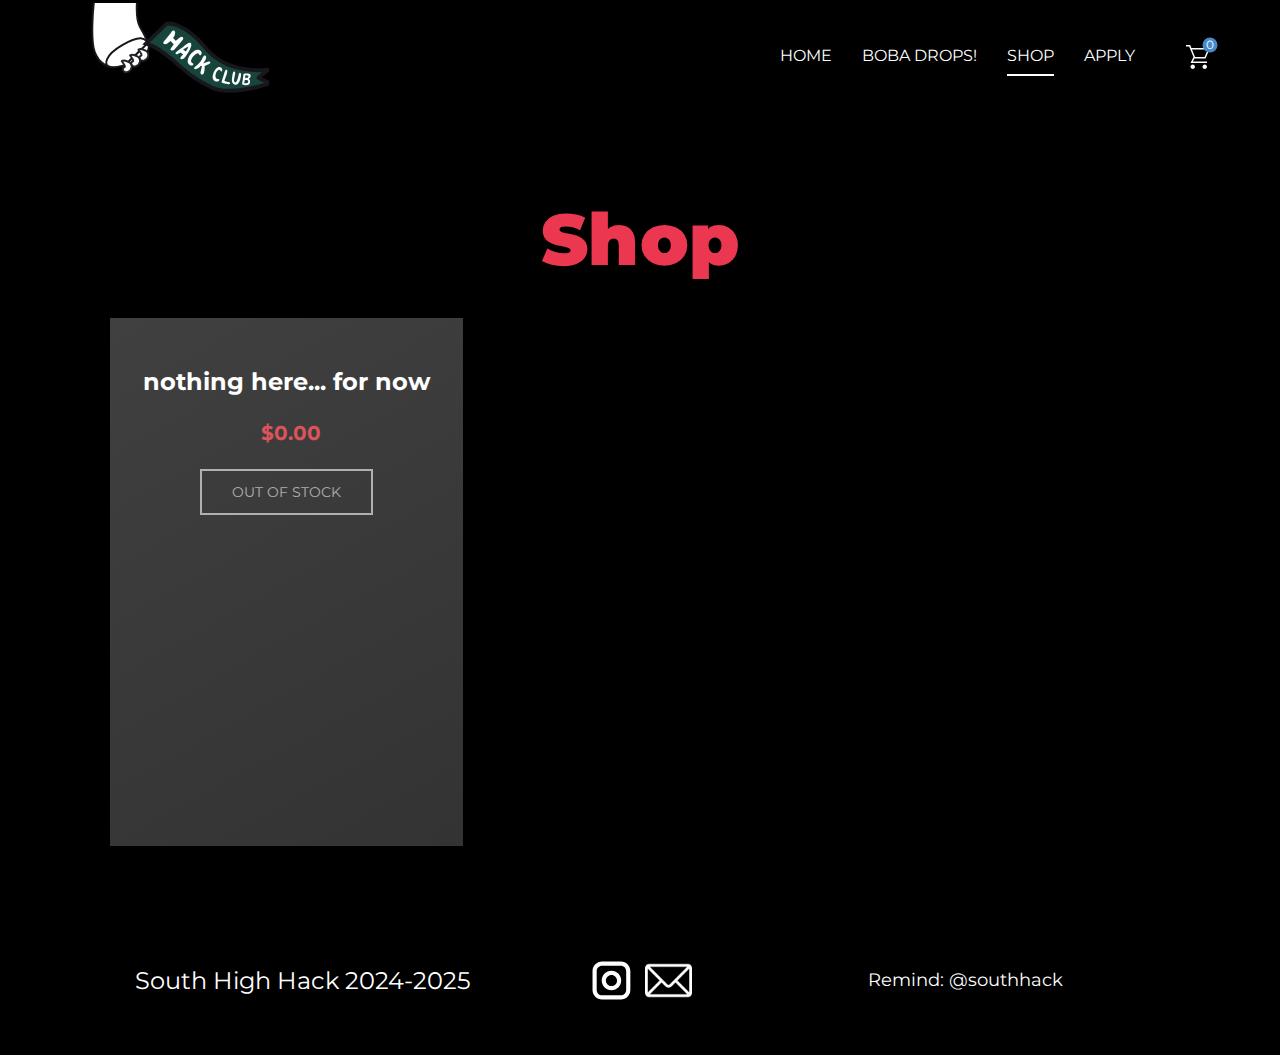
<file: southhackwebsite/products/products.html>
<!DOCTYPE html>
<html style="font-size: 16px;" lang="en"><head>
    <meta name="viewport" content="width=device-width, initial-scale=1.0">
    <meta charset="utf-8">
    <meta name="keywords" content="">
    <meta name="description" content="">
    <title>Shop</title>
    <link rel="stylesheet" href="../nicepage.css" media="screen">
<link rel="stylesheet" href="../Product-List-Template.css" media="screen">
    <script class="u-script" type="text/javascript" src="../jquery.js" defer=""></script>
    <script class="u-script" type="text/javascript" src="../nicepage.js" defer=""></script>
    <meta name="generator" content="Nicepage 7.1.0, nicepage.com">
    <link id="u-theme-google-font" rel="stylesheet" href="https://fonts.googleapis.com/css?family=Montserrat:100,100i,200,200i,300,300i,400,400i,500,500i,600,600i,700,700i,800,800i,900,900i">
    <link id="u-page-google-font" rel="stylesheet" href="https://fonts.googleapis.com/css?family=Montserrat:100,100i,200,200i,300,300i,400,400i,500,500i,600,600i,700,700i,800,800i,900,900i">
    
    
    
    <script type="application/ld+json">{
		"@context": "http://schema.org",
		"@type": "Organization",
		"name": "South Hack Website",
		"logo": "images/hackclubstuff1.svg",
		"sameAs": [
				"https://instagram.com/southhighhack",
				"mailto:southhighhack@gmail.com"
		]
}</script>
    <meta name="theme-color" content="#478ac9">
    <meta property="og:title" content="Product List Template">
    <meta property="og:description" content="">
    <meta property="og:type" content="website">
  <meta data-intl-tel-input-cdn-path="intlTelInput/"></head>
  <body data-path-to-root="../" data-include-products="true" class="u-body u-overlap u-xl-mode" data-lang="en"><header class="u-clearfix u-header u-sticky u-sticky-877d u-header" id="sec-9f36"><div class="u-clearfix u-sheet u-sheet-1">
        <a href="#" class="u-image u-logo u-image-1" data-image-width="1080" data-image-height="1080">
          <img src="../images/hackclubstuff1.svg" class="u-logo-image u-logo-image-1">
        </a>
        <nav class="u-menu u-menu-one-level u-offcanvas u-menu-1">
          <div class="menu-collapse u-custom-font u-font-montserrat" style="font-size: 1rem; letter-spacing: 0px; text-transform: uppercase; font-weight: 700;">
            <a class="u-button-style u-custom-active-border-color u-custom-active-color u-custom-border u-custom-border-color u-custom-borders u-custom-hover-border-color u-custom-hover-color u-custom-left-right-menu-spacing u-custom-padding-bottom u-custom-text-active-color u-custom-text-color u-custom-text-hover-color u-custom-top-bottom-menu-spacing u-hamburger-link u-nav-link u-text-active-palette-1-base u-text-hover-palette-2-base" href="#">
              <svg class="u-svg-link" viewBox="0 0 24 24"><use xlink:href="#menu-hamburger"></use></svg>
              <svg class="u-svg-content" version="1.1" id="menu-hamburger" viewBox="0 0 16 16" x="0px" y="0px" xmlns:xlink="http://www.w3.org/1999/xlink" xmlns="http://www.w3.org/2000/svg"><g><rect y="1" width="16" height="2"></rect><rect y="7" width="16" height="2"></rect><rect y="13" width="16" height="2"></rect>
</g></svg>
            </a>
          </div>
          <div class="u-custom-menu u-nav-container">
            <ul class="u-custom-font u-font-montserrat u-nav u-spacing-30 u-unstyled u-nav-1"><li class="u-nav-item"><a class="u-border-2 u-border-active-white u-border-hover-grey-50 u-border-no-left u-border-no-right u-border-no-top u-button-style u-nav-link u-text-active-white u-text-hover-white u-text-white" href="../" style="padding: 10px 0px;">Home</a>
</li><li class="u-nav-item"><a class="u-border-2 u-border-active-white u-border-hover-grey-50 u-border-no-left u-border-no-right u-border-no-top u-button-style u-nav-link u-text-active-white u-text-hover-white u-text-white" href="https://sabsss41.github.io/boba-drops/" target="_blank" style="padding: 10px 0px;">Boba Drops!</a>
</li><li class="u-nav-item"><a class="u-border-2 u-border-active-white u-border-hover-grey-50 u-border-no-left u-border-no-right u-border-no-top u-button-style u-nav-link u-text-active-white u-text-hover-white u-text-white" href="../products/products.html" style="padding: 10px 0px;">Shop</a>
</li><li class="u-nav-item"><a class="u-border-2 u-border-active-white u-border-hover-grey-50 u-border-no-left u-border-no-right u-border-no-top u-button-style u-nav-link u-text-active-white u-text-hover-white u-text-white" href="../Apply.html" style="padding: 10px 0px;">Apply</a>
</li></ul>
          </div>
          <div class="u-custom-menu u-nav-container-collapse">
            <div class="u-black u-container-style u-inner-container-layout u-opacity u-opacity-95 u-sidenav">
              <div class="u-inner-container-layout u-sidenav-overflow">
                <div class="u-menu-close"></div>
                <ul class="u-align-center u-nav u-popupmenu-items u-unstyled u-nav-2"><li class="u-nav-item"><a class="u-button-style u-nav-link" href="../">Home</a>
</li><li class="u-nav-item"><a class="u-button-style u-nav-link" href="https://sabsss41.github.io/boba-drops/" target="_blank">Boba Drops!</a>
</li><li class="u-nav-item"><a class="u-button-style u-nav-link" href="../products/products.html">Shop</a>
</li><li class="u-nav-item"><a class="u-button-style u-nav-link" href="../Apply.html">Apply</a>
</li></ul>
              </div>
            </div>
            <div class="u-black u-menu-overlay u-opacity u-opacity-70"></div>
          </div>
        </nav><!--shopping_cart-->
        <a class="u-shopping-cart u-shopping-cart-1" data-payment-service="{&quot;id&quot;:&quot;0c482168f065aed9d49d41f3acba174f&quot;,&quot;formServices&quot;:[&quot;e4aef92c-6941-3337-a7fb-74848cd68fec&quot;],&quot;paymentMethods&quot;:[],&quot;userToken&quot;:&quot;e7e37ebc-84e9-44f8-8fe5-c4b7014045cb&quot;}" href="#sec-b1c7">
          <span class="u-icon u-shopping-cart-icon u-text-white">
            <svg class="u-svg-link" preserveAspectRatio="xMidYMin slice" viewBox="0 0 16 16" style=""><use xlink:href="#svg-a3a1"></use></svg>
            <svg class="u-svg-content" viewBox="0 0 16 16" x="0px" y="0px" id="svg-a3a1"><path d="M14.5,3l-2.1,5H6.1L5.9,7.6L4,3H14.5 M0,0v1h2.1L5,8l-2,4h11v-1H4.6l1-2H13l3-7H3.6L2.8,0H0z M12.5,13
	c-0.8,0-1.5,0.7-1.5,1.5s0.7,1.5,1.5,1.5s1.5-0.7,1.5-1.5S13.3,13,12.5,13L12.5,13z M4.5,13C3.7,13,3,13.7,3,14.5S3.7,16,4.5,16
	S6,15.3,6,14.5S5.3,13,4.5,13L4.5,13z"></path></svg>
            <span class="u-icon-circle u-palette-1-base u-shopping-cart-count" style="font-size: 0.75rem;"><!--shopping_cart_count-->0<!--/shopping_cart_count--></span>
          </span>
        </a><!--/shopping_cart-->
      </div><style class="u-sticky-style" data-style-id="877d">.u-sticky-fixed.u-sticky-877d:before, .u-body.u-sticky-fixed .u-sticky-877d:before {
borders: top right bottom left !important
}</style></header>
    <section class="u-align-center u-black u-clearfix u-container-align-center u-section-1" id="sec-b7f0">
      <div class="u-clearfix u-sheet u-sheet-1">
        <p class="u-text u-text-custom-color-8 u-text-default u-text-1">Shop</p><!--products--><!--products_options_json--><!--{"type":"Recent","source":"","tags":"","count":"0"}--><!--/products_options_json-->
        <div class="custom-expanded u-products u-products-1" data-site-sorting-prop="created" data-site-sorting-order="desc" data-items-per-page="3" data-products-datasource="site" data-max-items="0" data-payment-service="0c482168f065aed9d49d41f3acba174f" data-products-id="1">
          <div class="u-list-control"></div>
          <div class="u-repeater u-repeater-1">
            <!--product_item--><div class="u-align-center u-container-align-center u-container-style u-gradient u-products-item u-repeater-item u-repeater-item-1" data-product-id="1">
              <div class="u-container-layout u-similar-container u-valign-top u-container-layout-1"><!--product_image-->
                <!--/product_image--><!--product_title-->
                <h4 class="u-align-center u-product-control u-text u-text-default u-text-white u-text-2">
                  <a class="u-product-title-link" href="../products/nothing-here----for-now.html">nothing here... for now</a>
                </h4><!--/product_title--><!--product_price-->
                <div class="u-align-center u-product-control u-product-price u-product-price-1" data-add-zero-cents="true">
                  <div class="u-price-wrapper u-spacing-10"><!--product_old_price-->
                    <div class="u-old-price" style="text-decoration: line-through !important;"></div><!--/product_old_price--><!--product_regular_price-->
                    <div class="u-price u-text-palette-2-base" style="font-size: 1.25rem; font-weight: 700;">$0.00</div><!--/product_regular_price-->
                  </div>
                </div><!--/product_price--><!--product_button--><!--options_json--><!--{"clickType":"add-to-cart","content":""}--><!--/options_json-->
                <a href="#" class="u-align-center u-border-2 u-border-white u-btn u-btn-rectangle u-button-style u-none u-product-control u-text-custom-color-2 u-btn-1 u-add-to-cart-link disabled" data-product-button-click-type="add-to-cart" data-product-id="1" data-payment-service="{&quot;id&quot;:&quot;0c482168f065aed9d49d41f3acba174f&quot;,&quot;formServices&quot;:[&quot;e4aef92c-6941-3337-a7fb-74848cd68fec&quot;],&quot;paymentMethods&quot;:[],&quot;userToken&quot;:&quot;e7e37ebc-84e9-44f8-8fe5-c4b7014045cb&quot;}" data-product="{&quot;id&quot;:&quot;1&quot;,&quot;name&quot;:&quot;nothing-here----for-now&quot;,&quot;title&quot;:&quot;nothing here... for now&quot;,&quot;description&quot;:&quot;check back later for some cool merch!&quot;,&quot;fullDescription&quot;:&quot;&quot;,&quot;price&quot;:&quot;0&quot;,&quot;oldPrice&quot;:&quot;&quot;,&quot;quantity&quot;:1,&quot;currency&quot;:&quot;USD&quot;,&quot;sku&quot;:&quot;&quot;,&quot;outOfStock&quot;:true,&quot;isFeatured&quot;:false,&quot;categories&quot;:[],&quot;images&quot;:[],&quot;created&quot;:1732260762180,&quot;updated&quot;:1732260918492,&quot;isDefault&quot;:false,&quot;categoriesData&quot;:[{&quot;link&quot;:&quot;./products/products.html#/1///&quot;,&quot;title&quot;:&quot;Uncategorized&quot;}]}">Out Of Stock</a><!--/product_button-->
              </div>
            </div><!--/product_item-->
          </div>
          <div class="u-list-control"></div>
        </div><!--/products-->
      </div>
    </section>
    <style class="u-overlap-style">.u-overlap:not(.u-sticky-scroll) .u-header {
background-color: #000000 !important
}</style>
    
    
    
    <footer class="u-align-center u-black u-clearfix u-container-align-center u-container-align-center-lg u-container-align-center-md u-container-align-center-sm u-container-align-center-xl u-footer u-footer" id="sec-66dc"><div class="u-clearfix u-sheet u-sheet-1">
        <div class="u-social-icons u-spacing-10 u-social-icons-1">
          <a class="u-social-url" title="instagram" target="_blank" href="https://instagram.com/southhighhack">
            <span class="u-icon u-social-icon u-social-instagram u-text-white u-icon-1">
              <svg class="u-svg-link" preserveAspectRatio="xMidYMin slice" viewBox="0 0 112 112" style=""><use xlink:href="#svg-1d00"></use></svg>
              <svg class="u-svg-content" viewBox="0 0 112 112" x="0" y="0" id="svg-1d00"><path fill="currentColor" d="M55.9,32.9c-12.8,0-23.2,10.4-23.2,23.2s10.4,23.2,23.2,23.2s23.2-10.4,23.2-23.2S68.7,32.9,55.9,32.9z
	 M55.9,69.4c-7.4,0-13.3-6-13.3-13.3c-0.1-7.4,6-13.3,13.3-13.3s13.3,6,13.3,13.3C69.3,63.5,63.3,69.4,55.9,69.4z"></path><path fill="currentColor" d="M78.2,11H33.5C21,11,10.8,21.3,10.8,33.7v44.7c0,12.6,10.2,22.8,22.7,22.8h44.7c12.6,0,22.7-10.2,22.7-22.7
	V33.7C100.8,21.1,90.6,11,78.2,11z M91,78.4c0,7.1-5.8,12.8-12.8,12.8H33.5c-7.1,0-12.8-5.8-12.8-12.8V33.7
	c0-7.1,5.8-12.8,12.8-12.8h44.7c7.1,0,12.8,5.8,12.8,12.8V78.4z"></path></svg>
            </span>
          </a>
          <a class="u-social-url" target="_blank" data-type="Email" title="Email" href="../mailto:southhighhack@gmail.com">
            <span class="u-file-icon u-icon u-social-email u-social-icon u-text-white u-icon-2">
              <img src="../images/542638-762c63af.png" alt="">
            </span>
          </a>
        </div>
        <p class="u-small-text u-text u-text-variant u-text-1">South High Hack 2024-2025 </p>
        <p class="u-align-center u-text u-text-2">Remind: @southhack</p>
      </div></footer>
  <section class="u-black u-clearfix u-container-style u-dialog-block u-opacity u-opacity-70 u-payment-dialog u-valign-middle u-dialog-section-4" id="sec-b1c7">
      <div class="u-align-center u-black u-container-align-center u-container-style u-dialog u-radius-25 u-shape-round u-dialog-1">
        <div class="u-container-layout u-valign-top u-container-layout-1">
          <h5 class="u-align-left u-text u-text-custom-color-8 u-text-1">Buy Now</h5>
          <div class="u-expanded-width u-products u-products-1" data-site-sorting-prop="created" data-site-sorting-order="desc" data-items-per-page="1">
            <div class="u-list-control"></div>
            <div class="u-repeater u-repeater-1">
              <!--product_item--><div class="u-container-style u-products-item u-repeater-item" data-product-id="1">
                <div class="u-container-layout u-similar-container u-container-layout-2">
                  <h5 class="u-align-left u-product-control u-text u-text-2">
                    <a class="u-product-title-link" href="#">nothing here... for now</a>
                  </h5>
                  <div class="u-align-left u-product-control u-product-desc u-text u-text-3">check back later for some cool merch!</div>
                  <div class="u-align-left u-product-control u-product-quantity u-product-quantity-1">
                    <div class="u-hidden u-quantity-label">Quantity</div>
                    <div class="u-border-1 u-border-grey-30 u-quantity-input u-radius-50">
                      <a class="disabled minus u-button-style u-quantity-button u-text-body-color">
                        <svg xmlns="http://www.w3.org/2000/svg" viewBox="0 0 16 16"><path d="m 4 8 h 8" fill="none" stroke="currentColor" stroke-width="1" fill-rule="evenodd"></path></svg>
                      </a>
                      <input class="u-input" type="text" value="1" pattern="[0-9]+">
                      <a class="plus u-button-style u-quantity-button u-text-body-color">
                        <svg xmlns="http://www.w3.org/2000/svg" viewBox="0 0 16 16"><path d="m 4 8 h 8 M 8 4 v 8" fill="none" stroke="currentColor" stroke-width="1" fill-rule="evenodd"></path></svg>
                      </a>
                    </div>
                  </div>
                  <div data-add-zero-cents="true" class="u-align-left u-product-control u-product-price u-product-price-1">
                    <div class="u-price-wrapper u-spacing-10">
                      <div class="u-old-price" style="text-decoration: line-through !important;"></div>
                      <div class="u-price" style="font-size: 1.25rem; font-weight: 700;">$0.00</div>
                    </div>
                  </div>
                </div>
              </div><!--/product_item-->
            </div>
            <div class="u-list-control"></div>
          </div>
          <div class="u-expanded-width u-payment-services u-tab-links-align-justify u-tab-payment u-tab-vertical u-tabs u-payment-services-1" data-payment-order-approved-message="Your order has been approved. Thank you!" data-payment-order-cancelled-message="Unable to process your order. Please try again later.">
            <ul class="u-tab-list u-unstyled" role="tablist"><li class="u-tab-item" role="presentation"><a class="active u-active-custom-color-8 u-button-style u-payment-paypal u-tab-link u-text-body-alt-color" id="link-tab-9cb3" href="#tab-9cb3" role="tab" aria-controls="tab-9cb3" aria-selected="true"><input type="radio" class="u-field-input u-grey-15 u-radius-15" name="payment-group" checked="checked"><span>Paypal</span><svg class="u-svg-content" xmlns="http://www.w3.org/2000/svg" x="0px" y="0px"><path fill="#009EE3" d="M11,5.9H18c3.8,0,5.2,1.9,4.9,4.7c-0.3,4.7-3.2,7.2-6.9,7.2h-1.9c-0.5,0-0.8,0.3-0.9,1.3l-0.8,4.3
  c-0.1,0.3-0.2,0.5-0.5,0.6H7.6c-0.4,0-0.5-0.3-0.4-1l2.6-16C9.9,6.3,10.2,5.9,11,5.9z"></path><path fill="#113984" d="M6.7,0h7.1c2,0,4.3,0.1,5.9,1.5c1.1,0.9,1.6,2.4,1.5,4c-0.4,5.4-3.7,8.5-8,8.5H9.6c-0.6,0-0.9,0.4-1.2,1.5
  l-0.9,5.1C7.4,21,7.3,21.3,7,21.3H2.6C2,21.3,1.9,21,2,20.1L5.2,1.3C5.3,0.4,5.7,0,6.7,0z"></path><path fill="#172C70" d="M8.6,14.8l1.3-7.9c0.1-0.7,0.5-1,1.3-1h7.1c1.2,0,2.1,0.2,2.8,0.5c-0.7,4.8-3.8,7.5-7.9,7.5H9.6
  C9.1,13.9,8.8,14.1,8.6,14.8z"></path></svg>
</a>
</li><li class="u-tab-item" role="presentation"><a class="u-active-custom-color-8 u-button-style u-payment-stripe u-tab-link u-text-body-alt-color" id="link-tab-ab80" href="#tab-ab80" role="tab" aria-controls="tab-ab80" aria-selected="false"><input type="radio" class="u-field-input u-grey-15 u-radius-15" name="payment-group">Stripe<svg class="u-svg-content" xmlns="http://www.w3.org/2000/svg" x="0px" y="0px" viewBox="0 0 24 24"><path fill="#635BFF" d="M14,9.2c-2.3-0.8-3.4-1.5-3.4-2.4c0-0.8,0.8-1.3,2-1.3c2.3,0,4.7,0.8,6.4,1.6l0.9-5.5
  c-1.3-0.5-4-1.6-7.7-1.6C9.6,0,7.5,0.7,5.8,1.9C4.1,3.2,3.4,4.9,3.4,7.2c0,4,2.6,5.7,6.8,7.2c2.7,0.9,3.6,1.6,3.6,2.5
  c0,0.9-0.9,1.6-2.4,1.6c-1.9,0-5.2-0.9-7.3-2.1L3,22c1.8,0.9,5.1,2,8.7,2c2.8,0,5.1-0.7,6.6-1.9c1.8-1.3,2.7-3.2,2.7-5.7
  C20.9,12.3,18.2,10.7,14,9.2L14,9.2z"></path></svg>
</a>
</li></ul>
            <div class="u-tab-content">
              <div class="u-container-style u-payment-paypal u-tab-active u-tab-pane" id="tab-9cb3" role="tabpanel" aria-labelledby="link-tab-9cb3">
                <div class="u-container-layout u-payment-services-inner u-container-layout-3">Loading...</div>
              </div>
              <div class="u-container-style u-payment-stripe u-tab-pane" id="tab-ab80" role="tabpanel" aria-labelledby="link-tab-ab80">
                <div class="u-container-layout u-container-layout-4">
                  <a href="#" class="u-btn u-button-style u-stripe-button u-btn-1">Pay with Stripe</a>
                </div>
              </div>
            </div>
          </div>
        </div>
        <button class="u-dialog-close-button u-icon u-text-grey-40 u-icon-1">
          <svg class="u-svg-link" preserveAspectRatio="xMidYMin slice" viewBox="0 0 16 16" style=""><use xmlns:xlink="http://www.w3.org/1999/xlink" xlink:href="#svg-efe9"></use></svg>
          <svg xmlns="http://www.w3.org/2000/svg" xmlns:xlink="http://www.w3.org/1999/xlink" version="1.1" xml:space="preserve" class="u-svg-content" viewBox="0 0 16 16" x="0px" y="0px" id="svg-efe9"><rect x="7" y="0" transform="matrix(0.7071 -0.7071 0.7071 0.7071 -3.3138 8.0002)" width="2" height="16"></rect><rect x="0" y="7" transform="matrix(0.7071 -0.7071 0.7071 0.7071 -3.3138 8.0002)" width="16" height="2"></rect></svg>
        </button>
      </div>
    </section><style>.u-dialog-section-4 .u-dialog-1 {
  width: 570px;
  min-height: 578px;
  height: auto;
  box-shadow: 0px 0px 8px 0px rgba(0,0,0,0.2);
  margin: 60px auto;
}

.u-dialog-section-4 .u-container-layout-1 {
  padding: 34px 35px;
}

.u-dialog-section-4 .u-text-1 {
  font-weight: 700;
  margin: 0 165px 0 0;
}

.u-dialog-section-4 .u-products-1 {
  margin-top: 30px;
  margin-bottom: 0;
}

.u-dialog-section-4 .u-repeater-1 {
  grid-template-columns: 100%;
  min-height: 206px;
  grid-gap: 10px;
}

.u-dialog-section-4 .u-container-layout-2 {
  padding: 0 0 30px;
}

.u-dialog-section-4 .u-text-2 {
  background-image: none;
  margin: 0;
}

.u-dialog-section-4 .u-text-3 {
  font-size: 0.875rem;
  margin: 20px 0 0;
}

.u-dialog-section-4 .u-product-quantity-1 {
  width: 125px;
  margin: 30px auto 0 0;
}

.u-dialog-section-4 .u-product-price-1 {
  margin: -34px 0 0 auto;
}

.u-dialog-section-4 .u-payment-services-1 {
  min-height: 250px;
  min-width: 50px;
  margin: 0;
}

.u-dialog-section-4 .u-container-layout-3 {
  padding: 20px 0 0;
}

.u-dialog-section-4 .u-container-layout-4 {
  padding: 20px 0 0;
}

.u-dialog-section-4 .u-btn-1 {
  width: 100%;
  margin: 0 auto;
}

.u-dialog-section-4 .u-icon-1 {
  width: 20px;
  height: 20px;
  left: auto;
  top: 36px;
  position: absolute;
  right: 35px;
  padding: 0;
}

@media (max-width: 1199px) {
  .u-dialog-section-4 .u-text-1 {
    margin-right: 165px;
  }

  .u-dialog-section-4 .u-payment-services-1 {
    margin-right: initial;
    margin-left: initial;
  }
}

@media (max-width: 991px) {
  .u-dialog-section-4 .u-container-layout-1 {
    padding: 30px;
  }

  .u-dialog-section-4 .u-container-layout-3 {
    padding-bottom: 0;
    padding-left: 0;
    padding-right: 0;
  }

  .u-dialog-section-4 .u-container-layout-4 {
    padding-bottom: 0;
    padding-left: 0;
    padding-right: 0;
  }

  .u-dialog-section-4 .u-icon-1 {
    top: 32px;
    right: 30px;
  }
}

@media (max-width: 767px) {
  .u-dialog-section-4 .u-dialog-1 {
    width: 540px;
  }
}

@media (max-width: 575px) {
  .u-dialog-section-4 .u-dialog-1 {
    width: 340px;
  }

  .u-dialog-section-4 .u-container-layout-1 {
    padding-left: 20px;
    padding-right: 20px;
  }

  .u-dialog-section-4 .u-text-1 {
    margin-right: 5px;
  }

  .u-dialog-section-4 .u-icon-1 {
    right: 20px;
  }
}</style>
</body></html>
</file>
